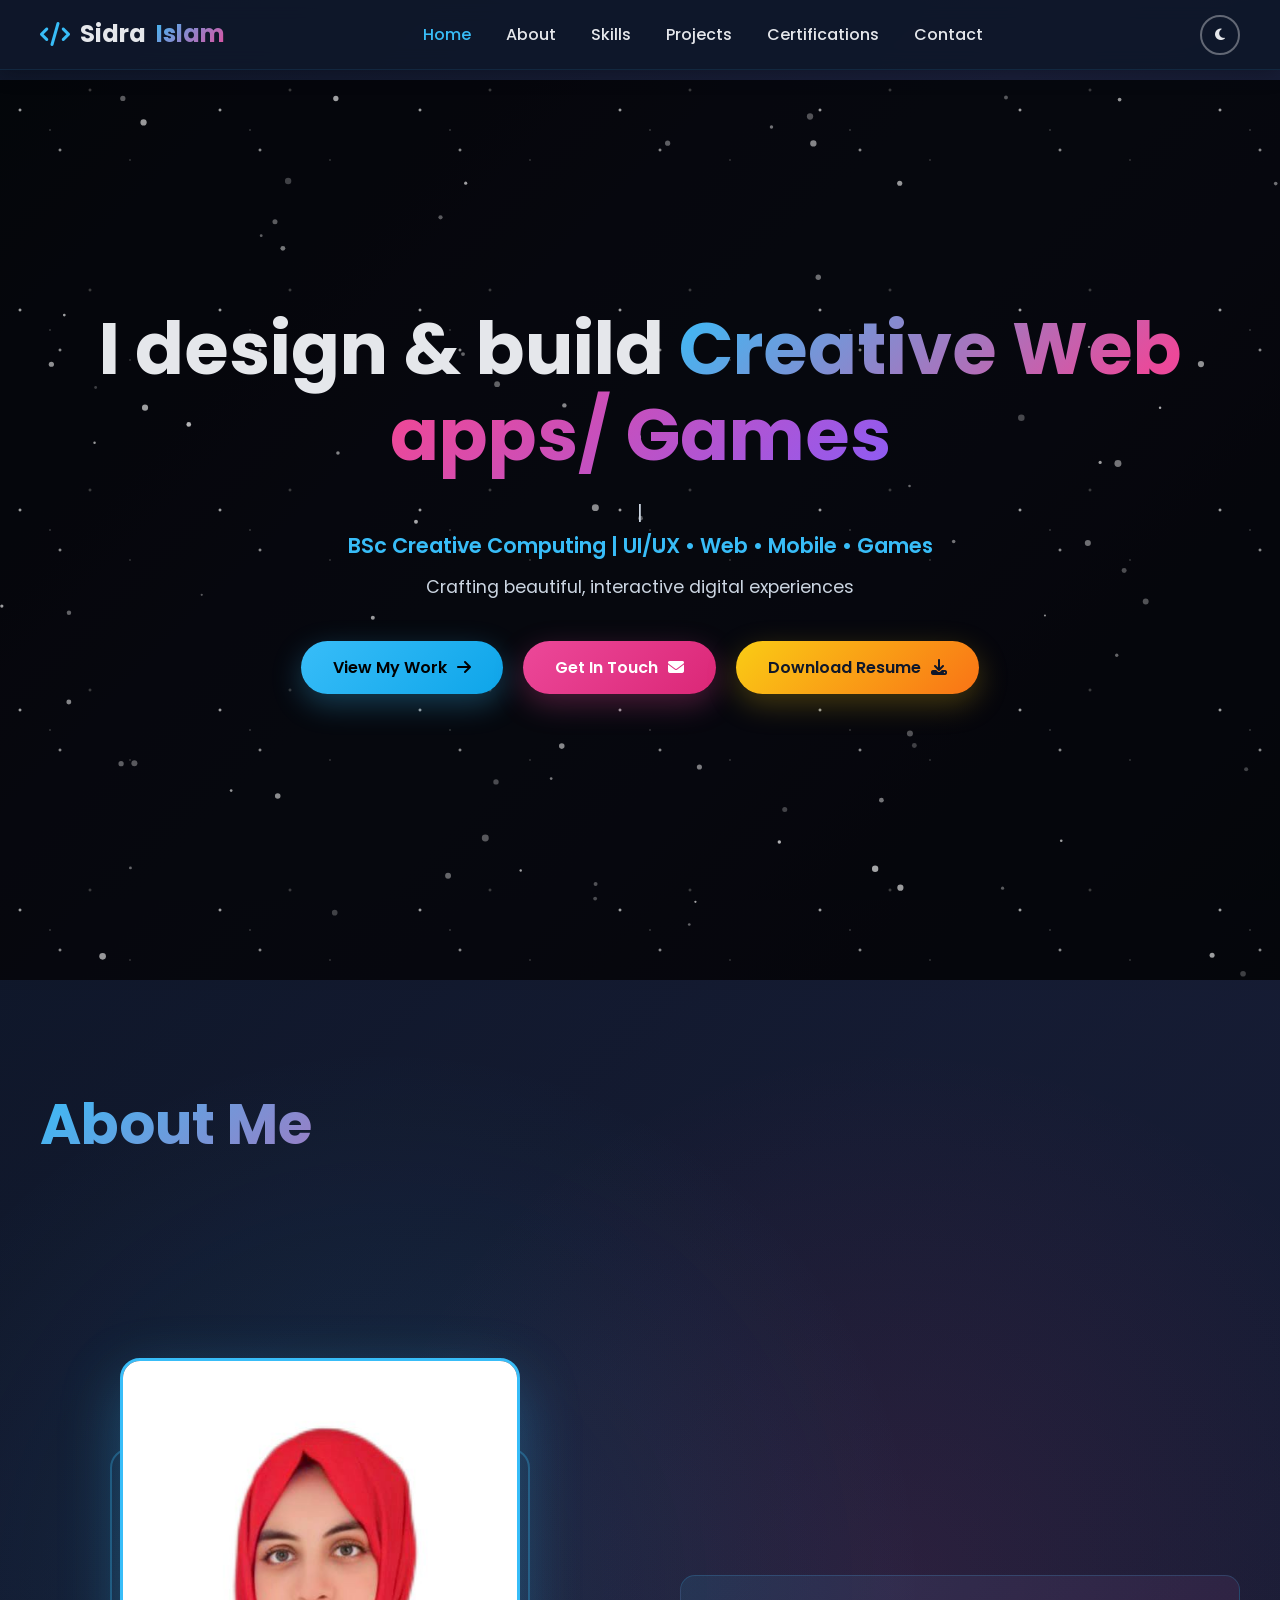
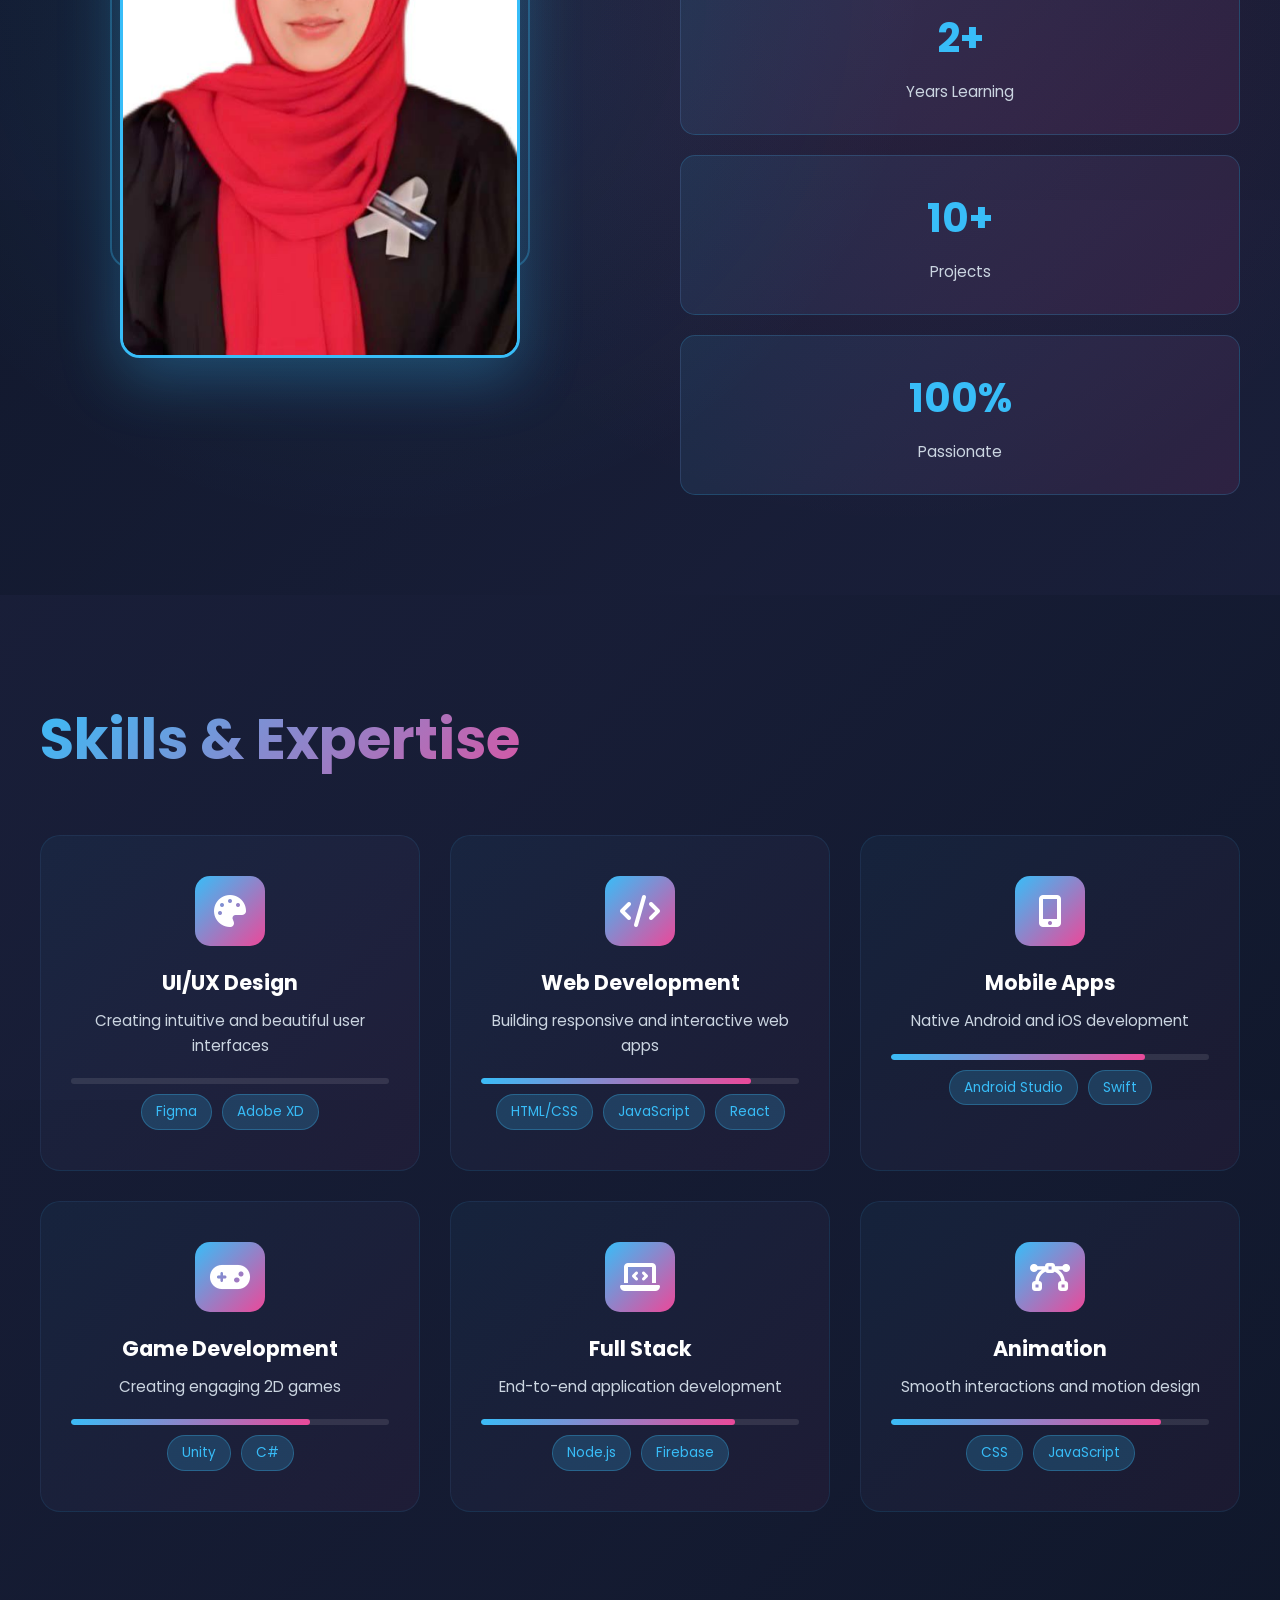
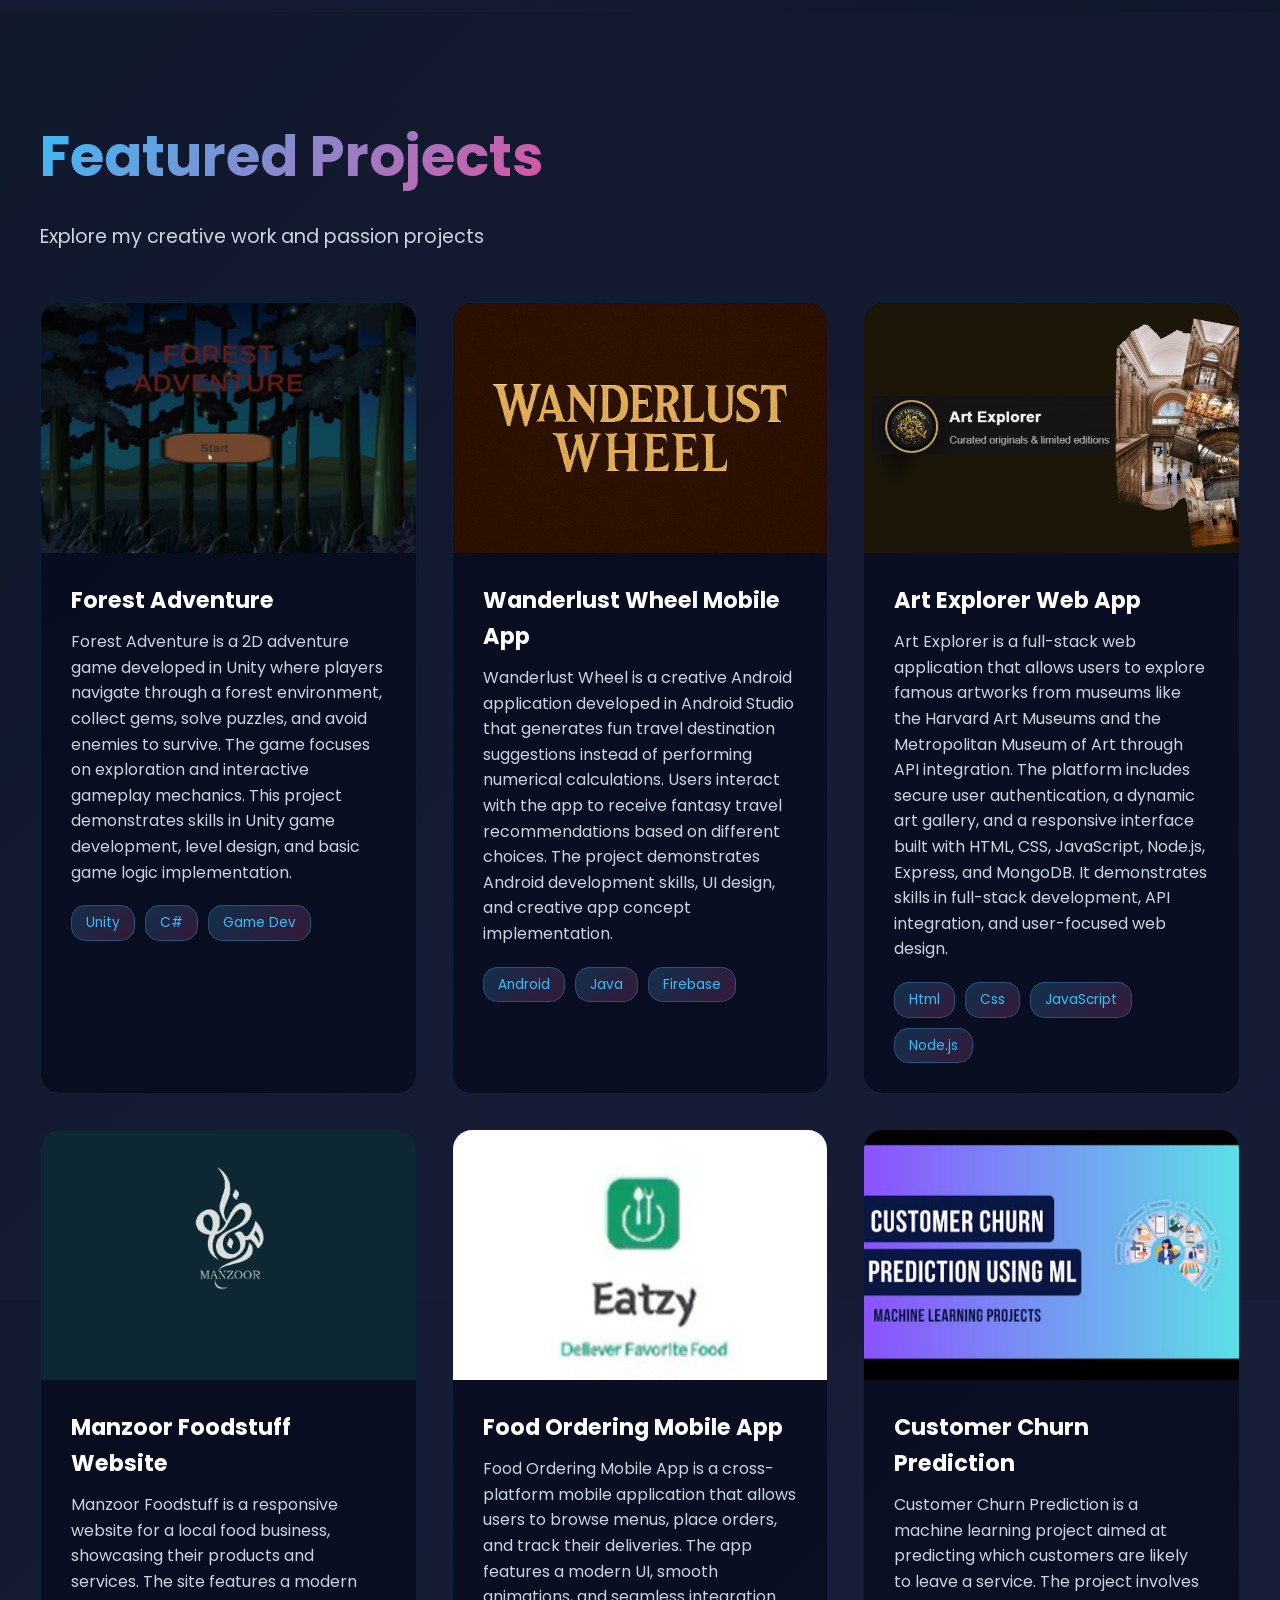
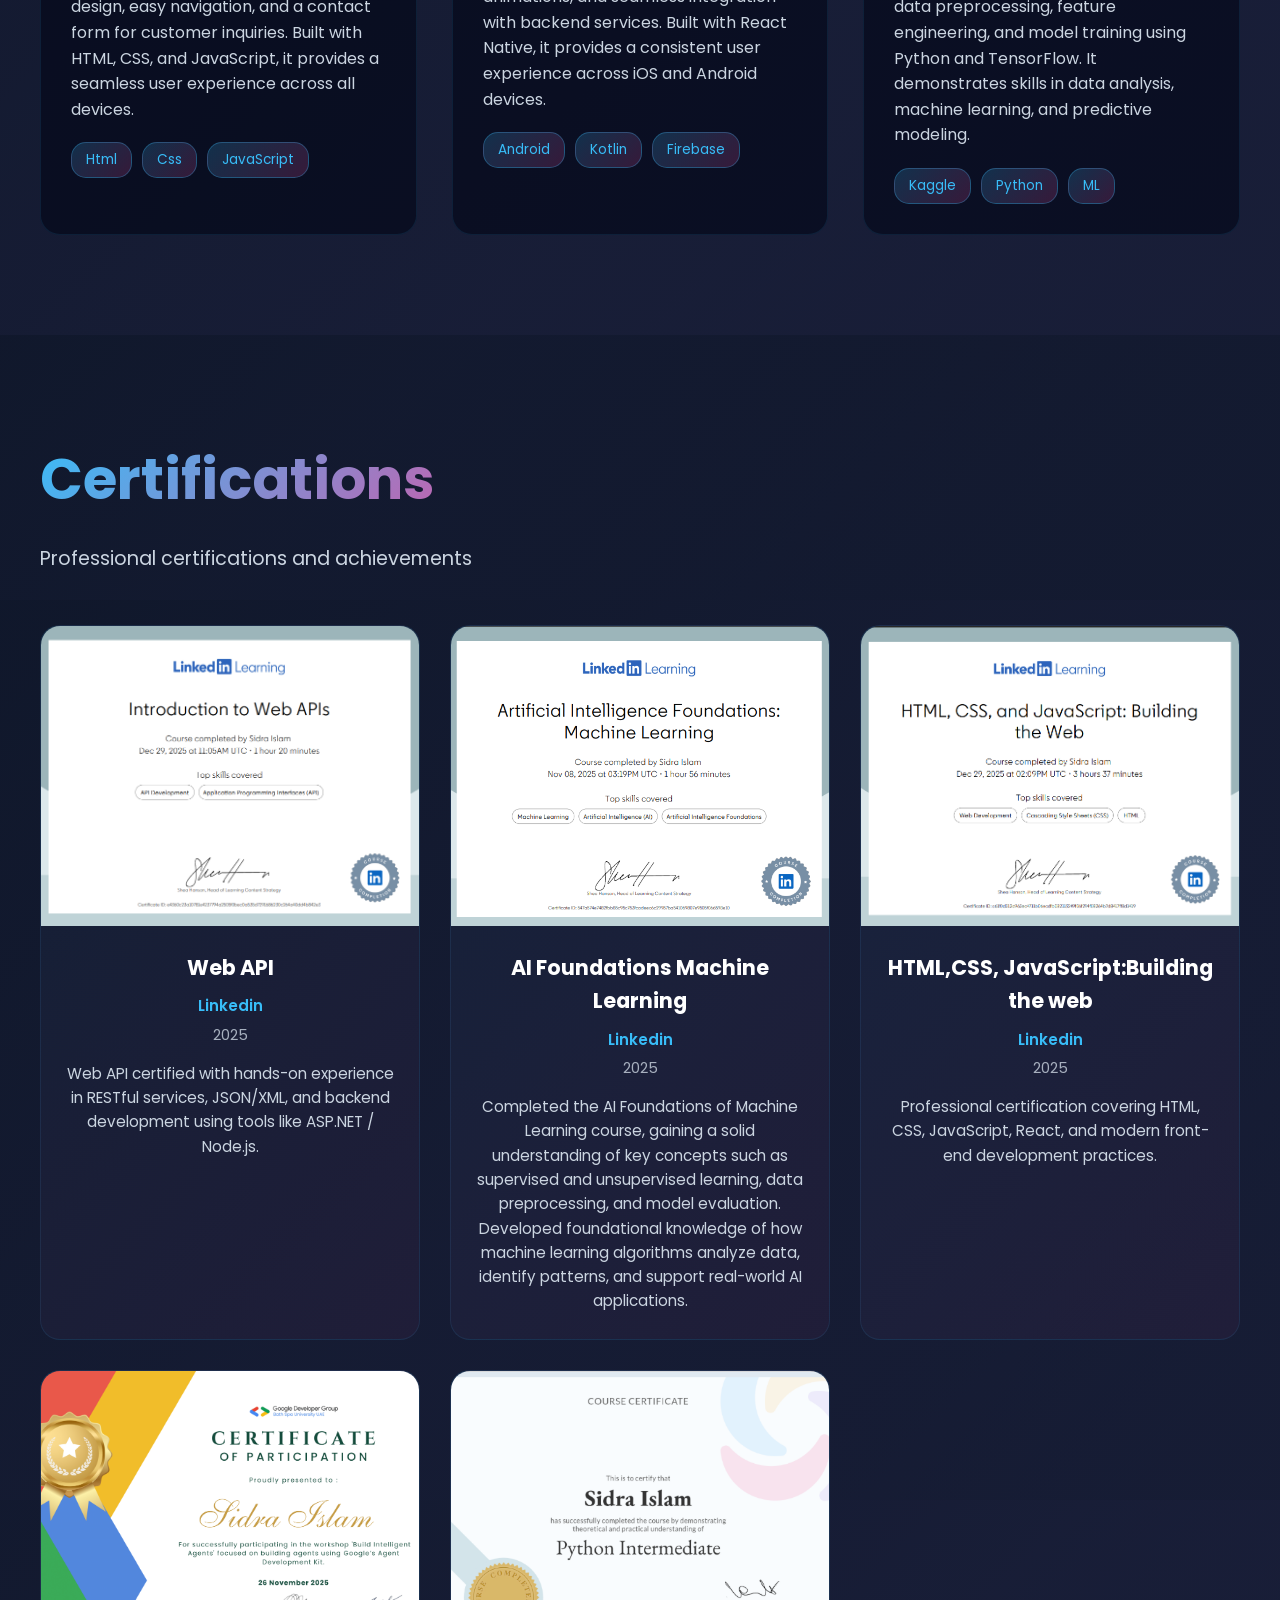
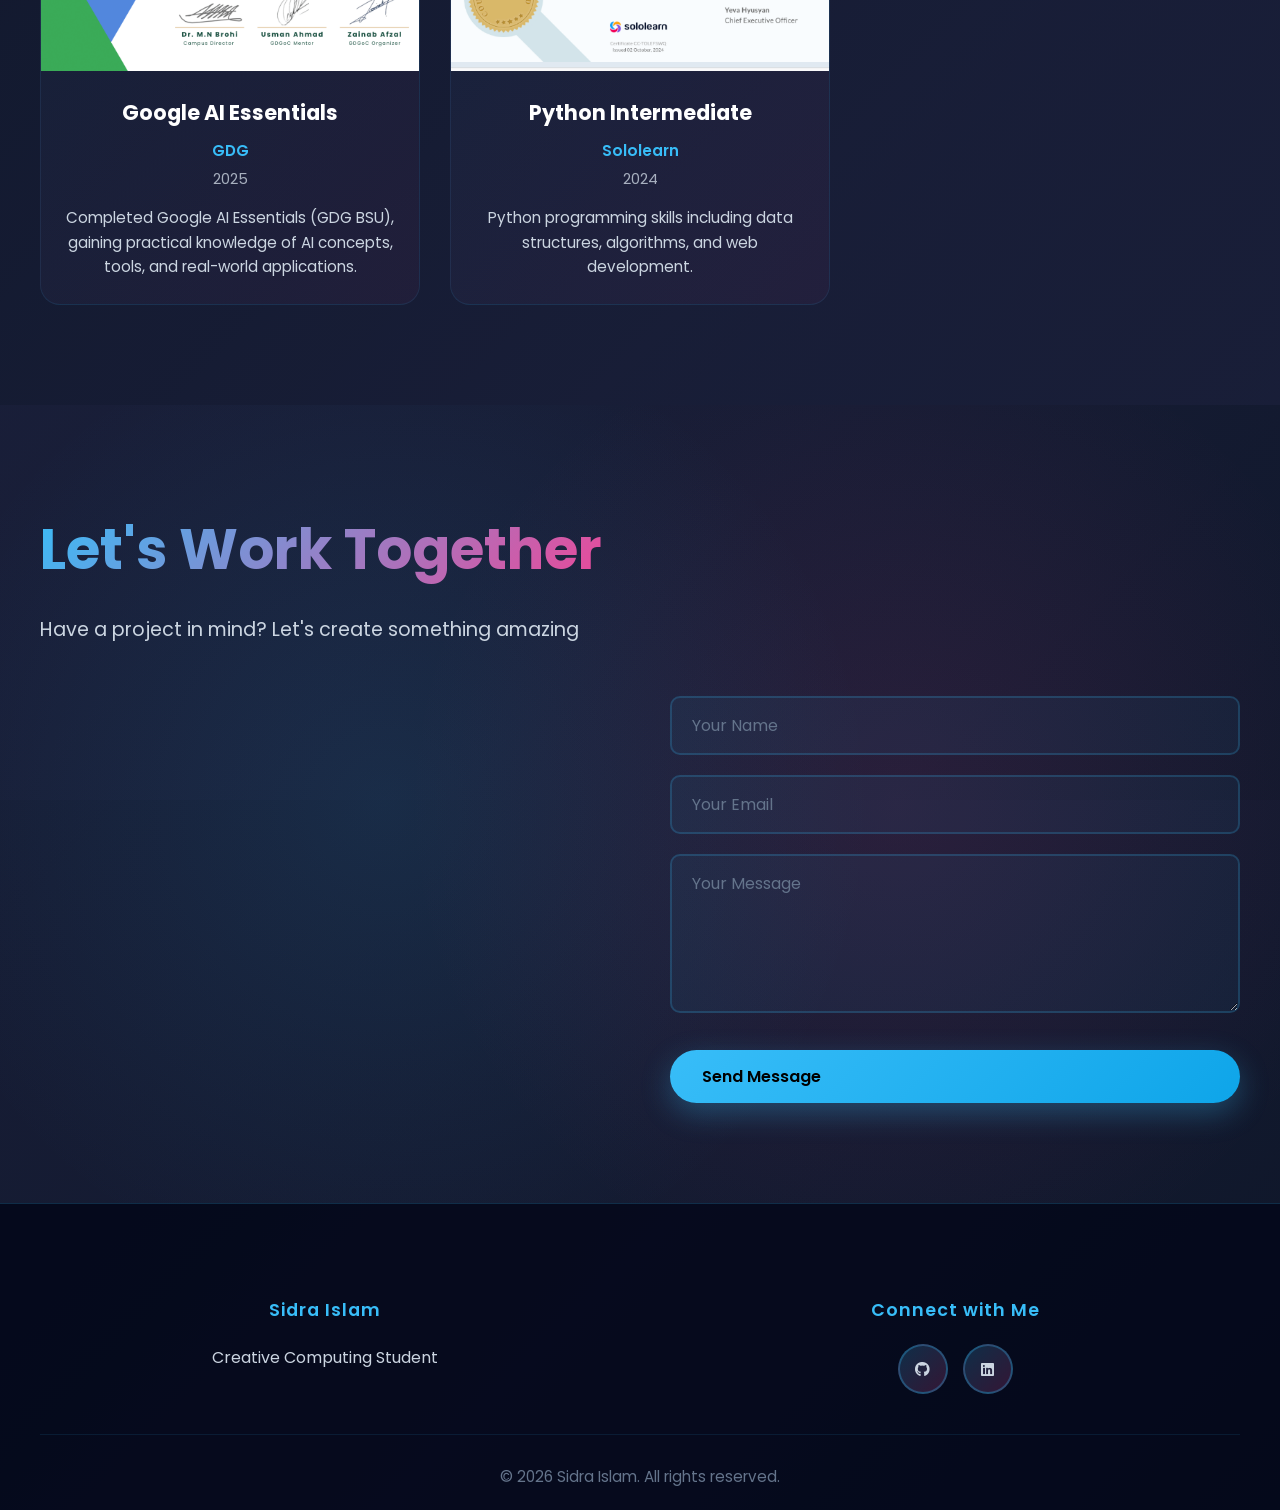
<file: index.html>
<!DOCTYPE html>
<html lang="en">
<head>
  <meta charset="UTF-8" />
  <title>Sidra Islam | Creative Developer Portfolio</title>
  <meta name="viewport" content="width=device-width, initial-scale=1.0" />

  <!-- Fonts -->
  <link href="https://fonts.googleapis.com/css2?family=Poppins:wght@300;400;600;700&family=Space+Mono:wght@400;700&display=swap" rel="stylesheet">

  <!-- Font Awesome -->
  <link rel="stylesheet" href="https://cdnjs.cloudflare.com/ajax/libs/font-awesome/6.5.0/css/all.min.css">

  <link rel="stylesheet" href="style.css">
</head>
<body>
  <button class="scroll-to-top" aria-label="Scroll to top">▲</button>

<!-- NAVBAR -->
<nav class="navbar">
  <div class="logo">
    <i class="fas fa-code"></i>
    Sidra <span>Islam</span>
  </div>
  <ul class="nav-links">
    <li><a href="#home" class="nav-link">Home</a></li>
    <li><a href="#about" class="nav-link">About</a></li>
    <li><a href="#skills" class="nav-link">Skills</a></li>
    <li><a href="#projects" class="nav-link">Projects</a></li>
    <li><a href="#certifications" class="nav-link">Certifications</a></li>
    <li><a href="#contact" class="nav-link">Contact</a></li>
  </ul>
  <button class="theme-toggle" aria-label="Toggle theme">
    <i class="fas fa-sun"></i>
  </button>
  <div class="hamburger">
    <span></span>
    <span></span>
    <span></span>
  </div>
</nav>

<main>

<!-- HERO -->
<section id="home" class="hero">
  <div class="stars"></div>
  <canvas id="particle-canvas" aria-hidden="true"></canvas>

  

  <div class="hero-content">
    <h1 class="hero-title">
      I design & build <span class="gradient-text">Creative Web apps/ Games</span>
    </h1>
    <p class="hero-typed"><span id="typed-text"></span><span class="typed-cursor">|</span></p>
    <p class="hero-subtitle">BSc Creative Computing | UI/UX • Web • Mobile • Games</p>
    <p class="hero-desc">Crafting beautiful, interactive digital experiences</p>

    <div class="hero-buttons">
      <a href="#projects" class="btn btn-primary">
        <span>View My Work</span>
        <i class="fas fa-arrow-right"></i>
      </a>
      <a href="#contact" class="btn btn-secondary">
        <span>Get In Touch</span>
        <i class="fas fa-envelope"></i>
      </a>
      <a href="https://drive.google.com/file/d/1rOaBUZmHDT963rgeJe1VX5KJ2DCgwZoW/view?usp=sharing" class="btn btn-download" download>
        <span>Download Resume</span>
        <i class="fas fa-download"></i>
      </a>
    </div>
  </div>
</section>

<!-- ABOUT -->
<section id="about" class="section about-section">
  <div class="parallax-bg" data-parallax="0.5"></div>
  <div class="section-content">
    <h2 class="section-title">About Me</h2>

    <div class="about-content">
      <div class="about-image">
        <img src="portfolio.jpeg" alt="Sidra Islam">
        <div class="image-border"></div>
      </div>

      <div class="about-text-section">
        <div class="about-text">
          <p>Hi, I’m Sidra — a Creative Computing student at Bath Spa University RAK who enjoys bringing ideas to life through technology.</p>
          <p>For me, coding isn’t just about writing lines of code; it’s about creating experiences. I love designing interactive websites, experimenting with Android apps, and building small games that combine creativity with problem-solving.</p>
          <p>I’m always exploring new tools, learning new skills, and turning curiosity into projects that are both fun and meaningful.</p>
        </div>

        <div class="about-stats">
          <div class="stat-card">
            <div class="stat-number">2+</div>
            <div class="stat-label">Years Learning</div>
          </div>
          <div class="stat-card">
            <div class="stat-number">10+</div>
            <div class="stat-label">Projects</div>
          </div>
          <div class="stat-card">
            <div class="stat-number">100%</div>
            <div class="stat-label">Passionate</div>
          </div>
        </div>
      </div>
    </div>
  </div>
</section>

<!-- SKILLS -->
<section id="skills" class="section skills-section">
  <div class="section-content">
    <h2 class="section-title">Skills & Expertise</h2>

    <div class="skills-grid">
      <div class="skill-card">
        <div class="skill-icon"><i class="fas fa-palette"></i></div>
        <h3>UI/UX Design</h3>
        <p>Creating intuitive and beautiful user interfaces</p>
        <div class="skill-progress" data-skill="90"></div>
        <div class="tech-tags"><span>Figma</span><span>Adobe XD</span></div>
      </div>

      <div class="skill-card">
        <div class="skill-icon"><i class="fas fa-code"></i></div>
        <h3>Web Development</h3>
        <p>Building responsive and interactive web apps</p>
        <div class="skill-progress" data-skill="85"></div>
        <div class="tech-tags"><span>HTML/CSS</span><span>JavaScript</span><span>React</span></div>
      </div>

      <div class="skill-card">
        <div class="skill-icon"><i class="fas fa-mobile-alt"></i></div>
        <h3>Mobile Apps</h3>
        <p>Native Android and iOS development</p>
        <div class="skill-progress" data-skill="80"></div>
        <div class="tech-tags"><span>Android Studio</span><span>Swift</span></div>
      </div>

      <div class="skill-card">
        <div class="skill-icon"><i class="fas fa-gamepad"></i></div>
        <h3>Game Development</h3>
        <p>Creating engaging 2D games</p>
        <div class="skill-progress" data-skill="75"></div>
        <div class="tech-tags"><span>Unity</span><span>C#</span></div>
      </div>

      <div class="skill-card">
        <div class="skill-icon"><i class="fas fa-laptop-code"></i></div>
        <h3>Full Stack</h3>
        <p>End-to-end application development</p>
        <div class="skill-progress" data-skill="80"></div>
        <div class="tech-tags"><span>Node.js</span><span>Firebase</span></div>
      </div>

      <div class="skill-card">
        <div class="skill-icon"><i class="fas fa-bezier-curve"></i></div>
        <h3>Animation</h3>
        <p>Smooth interactions and motion design</p>
        <div class="skill-progress" data-skill="85"></div>
        <div class="tech-tags"><span>CSS</span><span>JavaScript</span></div>
      </div>
    </div>
  </div>
</section>

<!-- PROJECTS -->
<section id="projects" class="section projects-section">
  <div class="section-content">
    <h2 class="section-title">Featured Projects</h2>
    <p class="section-subtitle">Explore my creative work and passion projects</p>

    <div class="projects-grid">

      <!-- Forest Adventure -->
      <div class="project-card">
        <div class="project-image">
          <img src="ForestAdventure.png" alt="Forest Adventure">
          <div class="project-overlay">
            <a href="https://sidraislam.itch.io/forest-adventure" class="project-link">View Project <i class="fas fa-external-link-alt"></i></a>
          </div>
        </div>
        <div class="project-info">
          <h3>Forest Adventure</h3>
          <p>Forest Adventure is a 2D adventure game developed in Unity where players navigate through a forest environment, collect gems, solve puzzles, and avoid enemies to survive. The game focuses on exploration and interactive gameplay mechanics. This project demonstrates skills in Unity game development, level design, and basic game logic implementation.</p>
          <div class="project-tags">
            <span class="tag">Unity</span>
            <span class="tag">C#</span>
            <span class="tag">Game Dev</span>
          </div>
        </div>
      </div>

      <!-- Wanderlust Wheel App -->
      <div class="project-card">
        <div class="project-image">
          <img src="wander.png" alt="Wanderlust Wheel App">
          <div class="project-overlay">
            <a href="https://www.youtube.com/watch?v=rmPqyyoW2Y8" class="project-link">View Project <i class="fas fa-external-link-alt"></i></a>
          </div>
        </div>
        <div class="project-info">
          <h3>Wanderlust Wheel Mobile App</h3>
          <p>Wanderlust Wheel is a creative Android application developed in Android Studio that generates fun travel destination suggestions instead of performing numerical calculations. Users interact with the app to receive fantasy travel recommendations based on different choices. The project demonstrates Android development skills, UI design, and creative app concept implementation.</p>
          <div class="project-tags">
            <span class="tag">Android</span>
            <span class="tag">Java</span>
            <span class="tag">Firebase</span>
          </div>
        </div>
      </div>

       <!-- Art Explorer Web App -->
      <div class="project-card">
        <div class="project-image">
          <img src="art.png" alt="Art Explorer Web App">
          <div class="project-overlay">
            <a href="https://myartwebsite.vercel.app/" class="project-link">View Project <i class="fas fa-external-link-alt"></i></a>
          </div>
        </div>
        <div class="project-info">
          <h3>Art Explorer Web App</h3>
          <p>Art Explorer is a full-stack web application that allows users to explore famous artworks from museums like the Harvard Art Museums and the Metropolitan Museum of Art through API integration. The platform includes secure user authentication, a dynamic art gallery, and a responsive interface built with HTML, CSS, JavaScript, Node.js, Express, and MongoDB. It demonstrates skills in full-stack development, API integration, and user-focused web design.</p>
          <div class="project-tags">
            <span class="tag">Html</span>
            <span class="tag">Css</span>
            <span class="tag">JavaScript</span>
            <span class="tag">Node.js</span>
          </div>
        </div>
      </div>

       <!-- Manzoor Foodstuff -->
      <div class="project-card">
        <div class="project-image">
          <img src="manzoor.png" alt="Manzoor Foodstuff Website">
          <div class="project-overlay">
            <a href="https://manzoor.netlify.app/" class="project-link">View Project <i class="fas fa-external-link-alt"></i></a>
          </div>
        </div>
        <div class="project-info">
          <h3>Manzoor Foodstuff Website</h3>
          <p>Manzoor Foodstuff is a responsive website for a local food business, showcasing their products and services. The site features a modern design, easy navigation, and a contact form for customer inquiries. Built with HTML, CSS, and JavaScript, it provides a seamless user experience across all devices.</p>
          <div class="project-tags">
            <span class="tag">Html</span>
            <span class="tag">Css</span>
            <span class="tag">JavaScript</span>
          </div>
        </div>
      </div>

       <!-- Food Ordering Mobile App -->
      <div class="project-card">
        <div class="project-image">
          <img src="eatzy.png" alt="Food Ordering Mobile App">
          <div class="project-overlay">
            <a href="https://www.youtube.com/watch?v=PSB_Wx4ewww" class="project-link">View Project <i class="fas fa-external-link-alt"></i></a>
          </div>
        </div>
        <div class="project-info">
          <h3>Food Ordering Mobile App</h3>
          <p>Food Ordering Mobile App is a cross-platform mobile application that allows users to browse menus, place orders, and track their deliveries. The app features a modern UI, smooth animations, and seamless integration with backend services. Built with React Native, it provides a consistent user experience across iOS and Android devices.</p>
          <div class="project-tags">
            <span class="tag">Android</span>
            <span class="tag">Kotlin</span>
            <span class="tag">Firebase</span>
          </div>
        </div>
      </div>

       <!-- Machine Learning  -->
      <div class="project-card">
        <div class="project-image">
          <img src="customerchurn.png" alt="Machine Learning Project">
          <div class="project-overlay">
            <a href="https://www.kaggle.com/code/sidraislam/customer-churn-prediction-ml-model" class="project-link">View Project <i class="fas fa-external-link-alt"></i></a>
          </div>
        </div>
        <div class="project-info">
          <h3>Customer Churn Prediction</h3>
          <p>Customer Churn Prediction is a machine learning project aimed at predicting which customers are likely to leave a service. The project involves data preprocessing, feature engineering, and model training using Python and TensorFlow. It demonstrates skills in data analysis, machine learning, and predictive modeling.</p>
          <div class="project-tags">
            <span class="tag">Kaggle</span>
            <span class="tag">Python</span>
            <span class="tag">ML</span>
          </div>
        </div>
      </div>

    </div>
  </div>
</section>

<!-- CERTIFICATIONS -->
<section id="certifications" class="section certifications-section">
  <div class="section-content">
    <h2 class="section-title">Certifications</h2>
    <p class="section-subtitle">Professional certifications and achievements</p>

    <div class="certifications-grid">
      <!-- Certification 1 -->
      <div class="certification-card">
        <div class="certification-image">
          <img src="api.png" alt="Web API Certificate">
          <div class="certification-overlay">
            <a href="https://www.linkedin.com/learning/certificates/e4360c23a10781e4237794a2505f0bec0a535d7291686230c264a40dd4b842e3?trk=share_certificate" class="certification-link" target="_blank">View Certificate <i class="fas fa-external-link-alt"></i></a>
          </div>
        </div>
        <div class="certification-info">
          <h3>Web API</h3>
          <p class="certification-issuer">Linkedin</p>
          <p class="certification-date">2025</p>
          <p class="certification-description">Web API certified with hands-on experience in RESTful services, JSON/XML, and backend development using tools like ASP.NET / Node.js.</p>
        </div>
      </div>

      <!-- Certification 2 -->
      <div class="certification-card">
        <div class="certification-image">
          <img src="ai.png" alt="AI Foundations Machine Learning Certificate">
          <div class="certification-overlay">
            <a href="https://www.linkedin.com/learning/certificates/547a574e7482fbb85c95c753fcadeec6c29957ba541069807e9505f066598e10?trk=share_certificate" class="certification-link" target="_blank">View Certificate <i class="fas fa-external-link-alt"></i></a>
          </div>
        </div>
        <div class="certification-info">
          <h3>AI Foundations Machine Learning</h3>
          <p class="certification-issuer">Linkedin</p>
          <p class="certification-date">2025</p>
          <p class="certification-description">Completed the AI Foundations of Machine Learning course, gaining a solid understanding of key concepts such as supervised and unsupervised learning, data preprocessing, and model evaluation. Developed foundational knowledge of how machine learning algorithms analyze data, identify patterns, and support real-world AI applications.</p>
        </div>
      </div>

      <!-- Certification 3 -->
      <div class="certification-card">
        <div class="certification-image">
          <img src="html.png" alt="HTML,CSS, JavaScript:Building the web">
          <div class="certification-overlay">
            <a href="https://www.linkedin.com/learning/certificates/c61f0d212a962ec4711b06ecdfb082113249f06f294f08264b7d8417ff8d1419?trk=share_certificate" class="certification-link" target="_blank">View Certificate <i class="fas fa-external-link-alt"></i></a>
          </div>
        </div>
        <div class="certification-info">
          <h3>HTML,CSS, JavaScript:Building the web</h3>
          <p class="certification-issuer">Linkedin</p>
          <p class="certification-date">2025</p>
          <p class="certification-description">Professional certification covering HTML, CSS, JavaScript, React, and modern front-end development practices.</p>
        </div>
      </div>

      <!-- Certification 4 -->
      <div class="certification-card">
        <div class="certification-image">
          <img src="certificates-67.png" alt="Google AI Essentials Certificate">
          <div class="certification-overlay">
            <a href="https://drive.google.com/file/d/1MQBkeGRS21XS59XuluCnIbfTPq7adLqS/view?usp=sharing" class="certification-link" target="_blank">View Certificate <i class="fas fa-external-link-alt"></i></a>
          </div>
        </div>
        <div class="certification-info">
          <h3>Google AI Essentials</h3>
          <p class="certification-issuer">GDG</p>
          <p class="certification-date">2025</p>
          <p class="certification-description">Completed Google AI Essentials (GDG BSU), gaining practical knowledge of AI concepts, tools, and real-world applications.</p>
        </div>
      </div>

         <!-- Certification 5 -->
      <div class="certification-card">
        <div class="certification-image">
          <img src="python.png" alt="Python">
          <div class="certification-overlay">
            <a href="https://www.sololearn.com/certificates/CC-TOLEFSWQ" class="certification-link" target="_blank">View Certificate <i class="fas fa-external-link-alt"></i></a>
          </div>
        </div>
        <div class="certification-info">
          <h3>Python Intermediate</h3>
          <p class="certification-issuer">Sololearn</p>
          <p class="certification-date">2024</p>
          <p class="certification-description">Python programming skills including data structures, algorithms, and web development.</p>
        </div>
      </div>
    </div>
  </div>
</section>

<!-- CONTACT -->
<section id="contact" class="section contact-section">
  <div class="parallax-bg contact-bg" data-parallax="0.3"></div>

  <div class="section-content">
    <h2 class="section-title">Let's Work Together</h2>
    <p class="section-subtitle">Have a project in mind? Let's create something amazing</p>

    <div class="contact-container">
      <div class="contact-info">

        <div class="info-card">
          <i class="fas fa-envelope"></i>
          <h3>Email</h3>
          <p><a href="mailto:sidraislam234@gmail.com">sidraislam234@gmail.com</a></p>
        </div>

        <div class="info-card">
          <i class="fas fa-map-marker-alt"></i>
          <h3>Location</h3>
          <p>Sharjah, UAE</p>
        </div>

      </div>

      <form class="contact-form">
        <div class="form-group">
          <input type="text" placeholder="Your Name" required>
        </div>
        <div class="form-group">
          <input type="email" placeholder="Your Email" required>
        </div>
        <div class="form-group">
          <textarea placeholder="Your Message" rows="5" required></textarea>
        </div>
        <button type="submit" class="btn btn-primary">Send Message</button>
      </form>
    </div>
  </div>
</section>

</main>

<footer>
  <div class="footer-content">

    <div class="footer-section">
      <h4>Sidra Islam</h4>
      <p>Creative Computing Student</p>
    </div>

    <div class="footer-section">
      <h4>Connect with Me</h4>
      <div class="socials">
        <a href="https://github.com/sidraislam48" class="social-link" target="_blank">
          <i class="fab fa-github"></i>
        </a>
        <a href="https://www.linkedin.com/in/sidra-islam-90b62b352/" class="social-link" target="_blank">
          <i class="fab fa-linkedin"></i>
        </a>
      </div>
    </div>

  </div>

  <div class="footer-bottom">
    <p>© 2026 Sidra Islam. All rights reserved.</p>
  </div>
</footer>

<script src="app.js"></script>
</body>
</html>
</file>
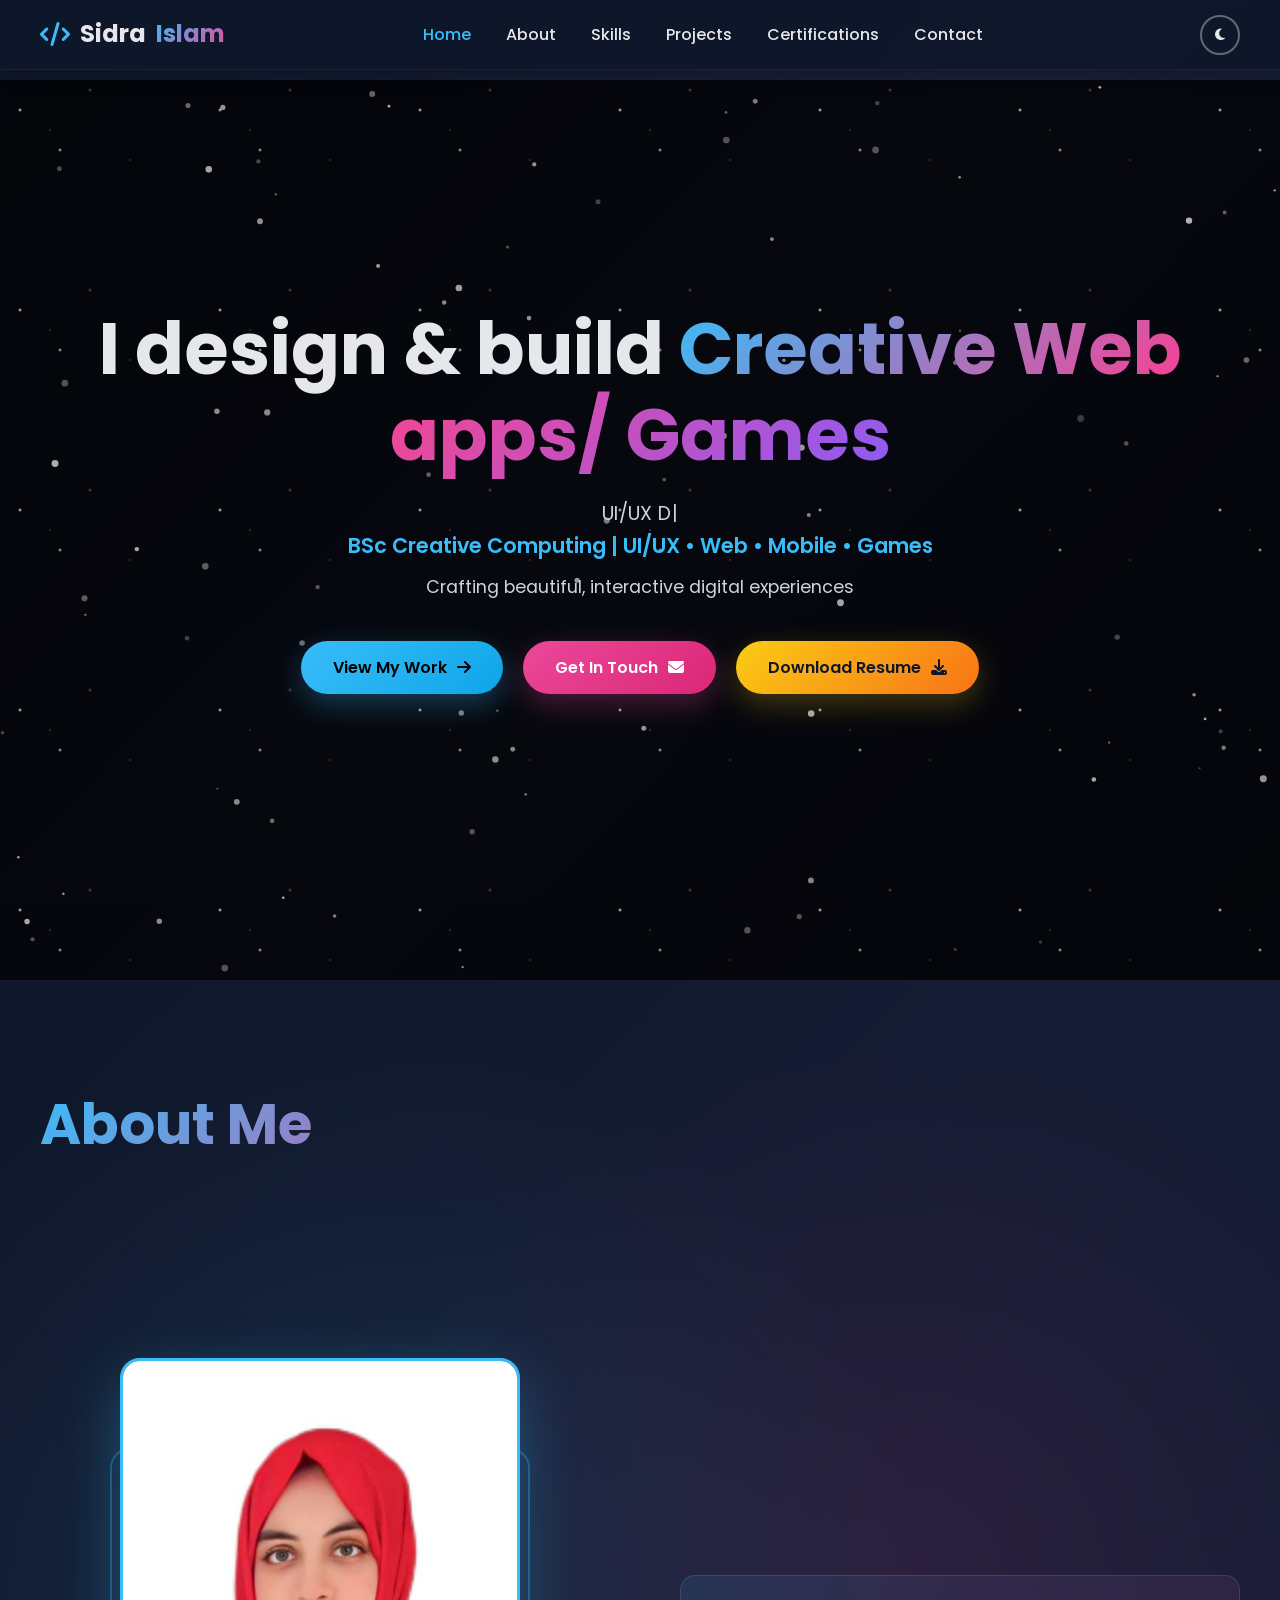
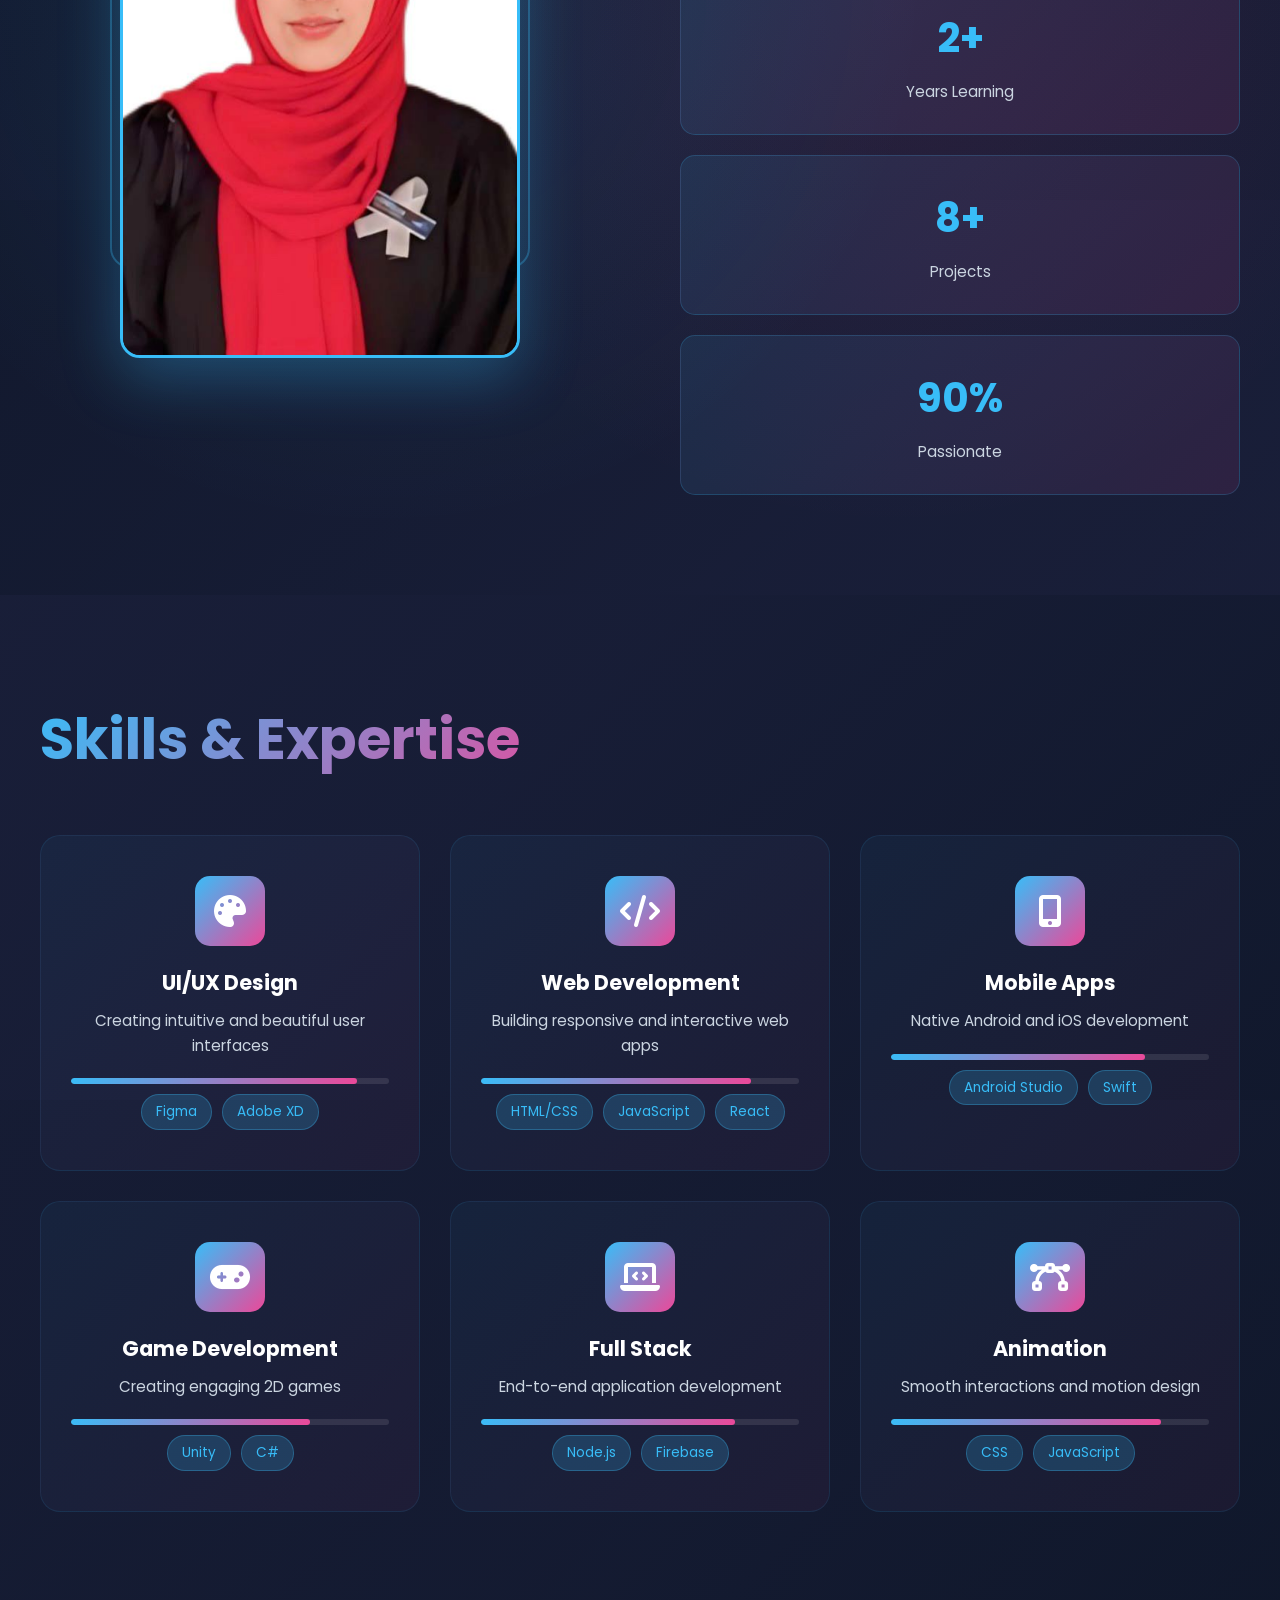
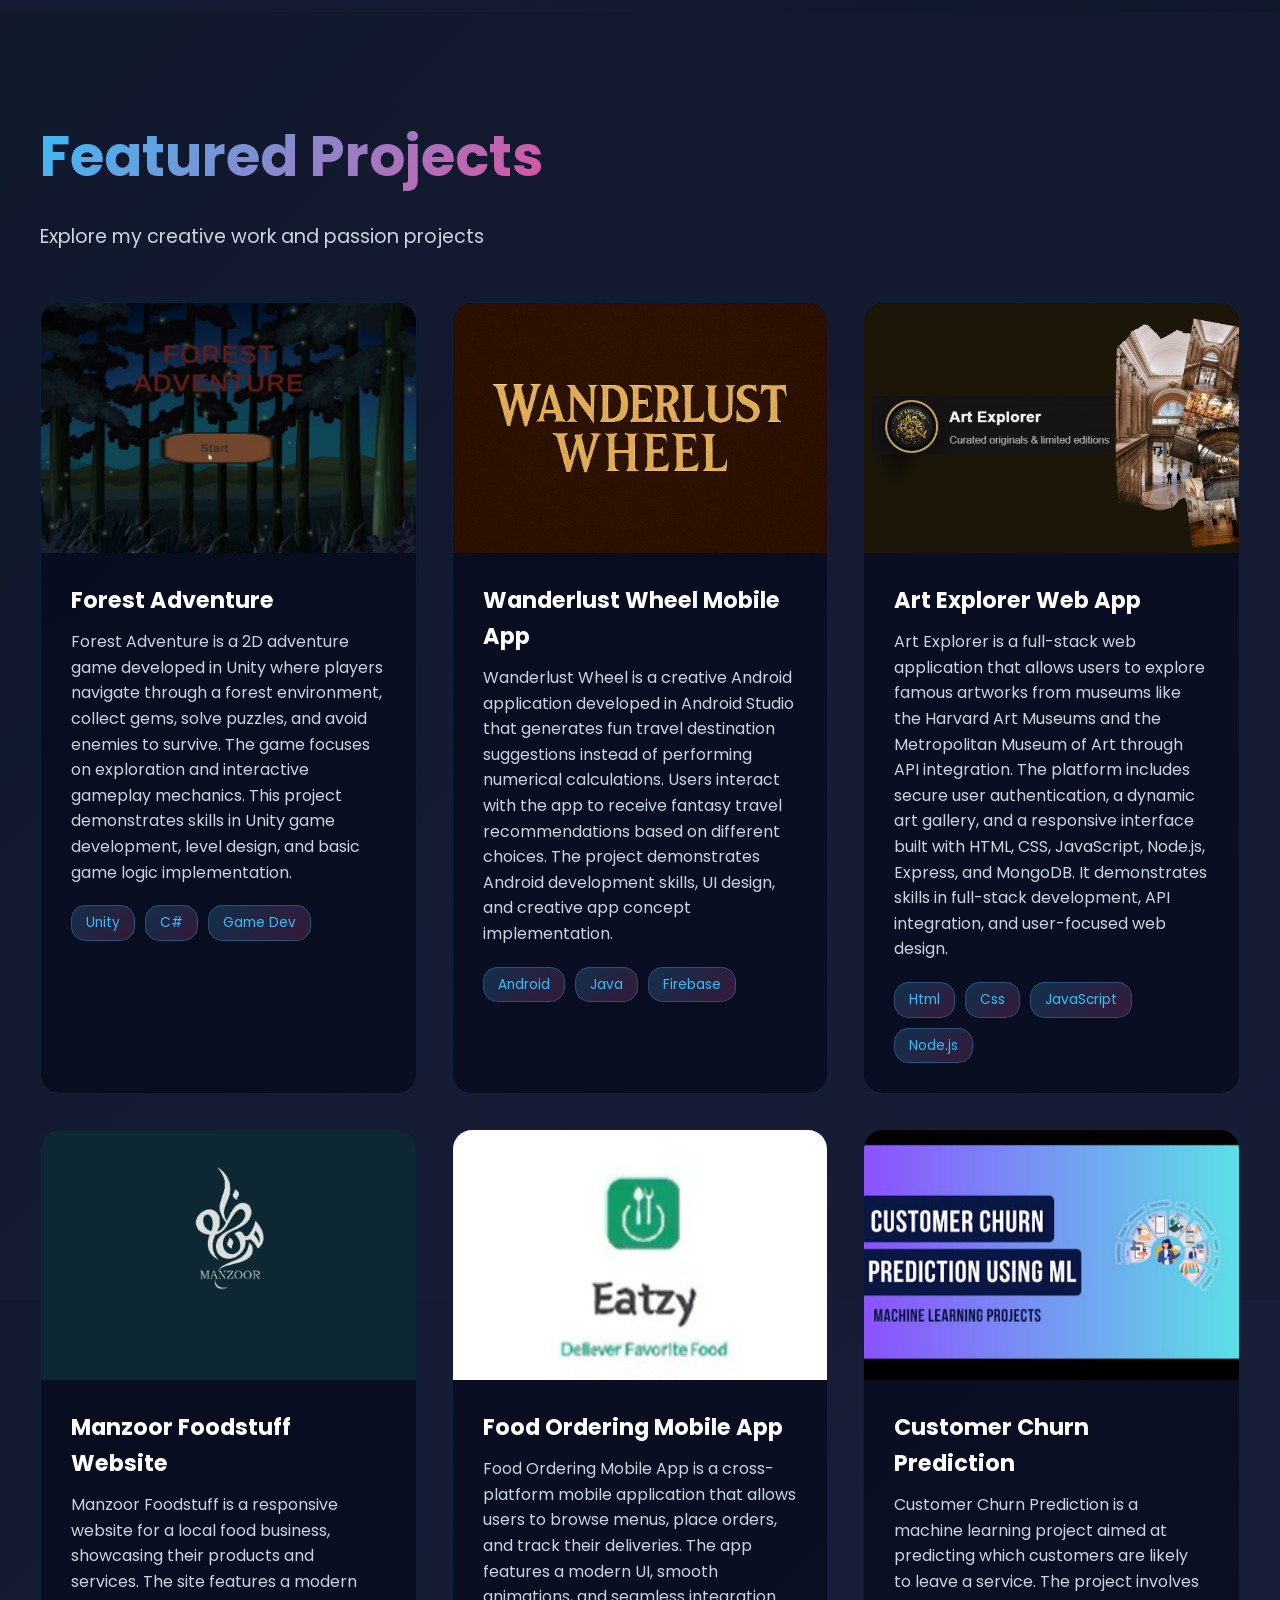
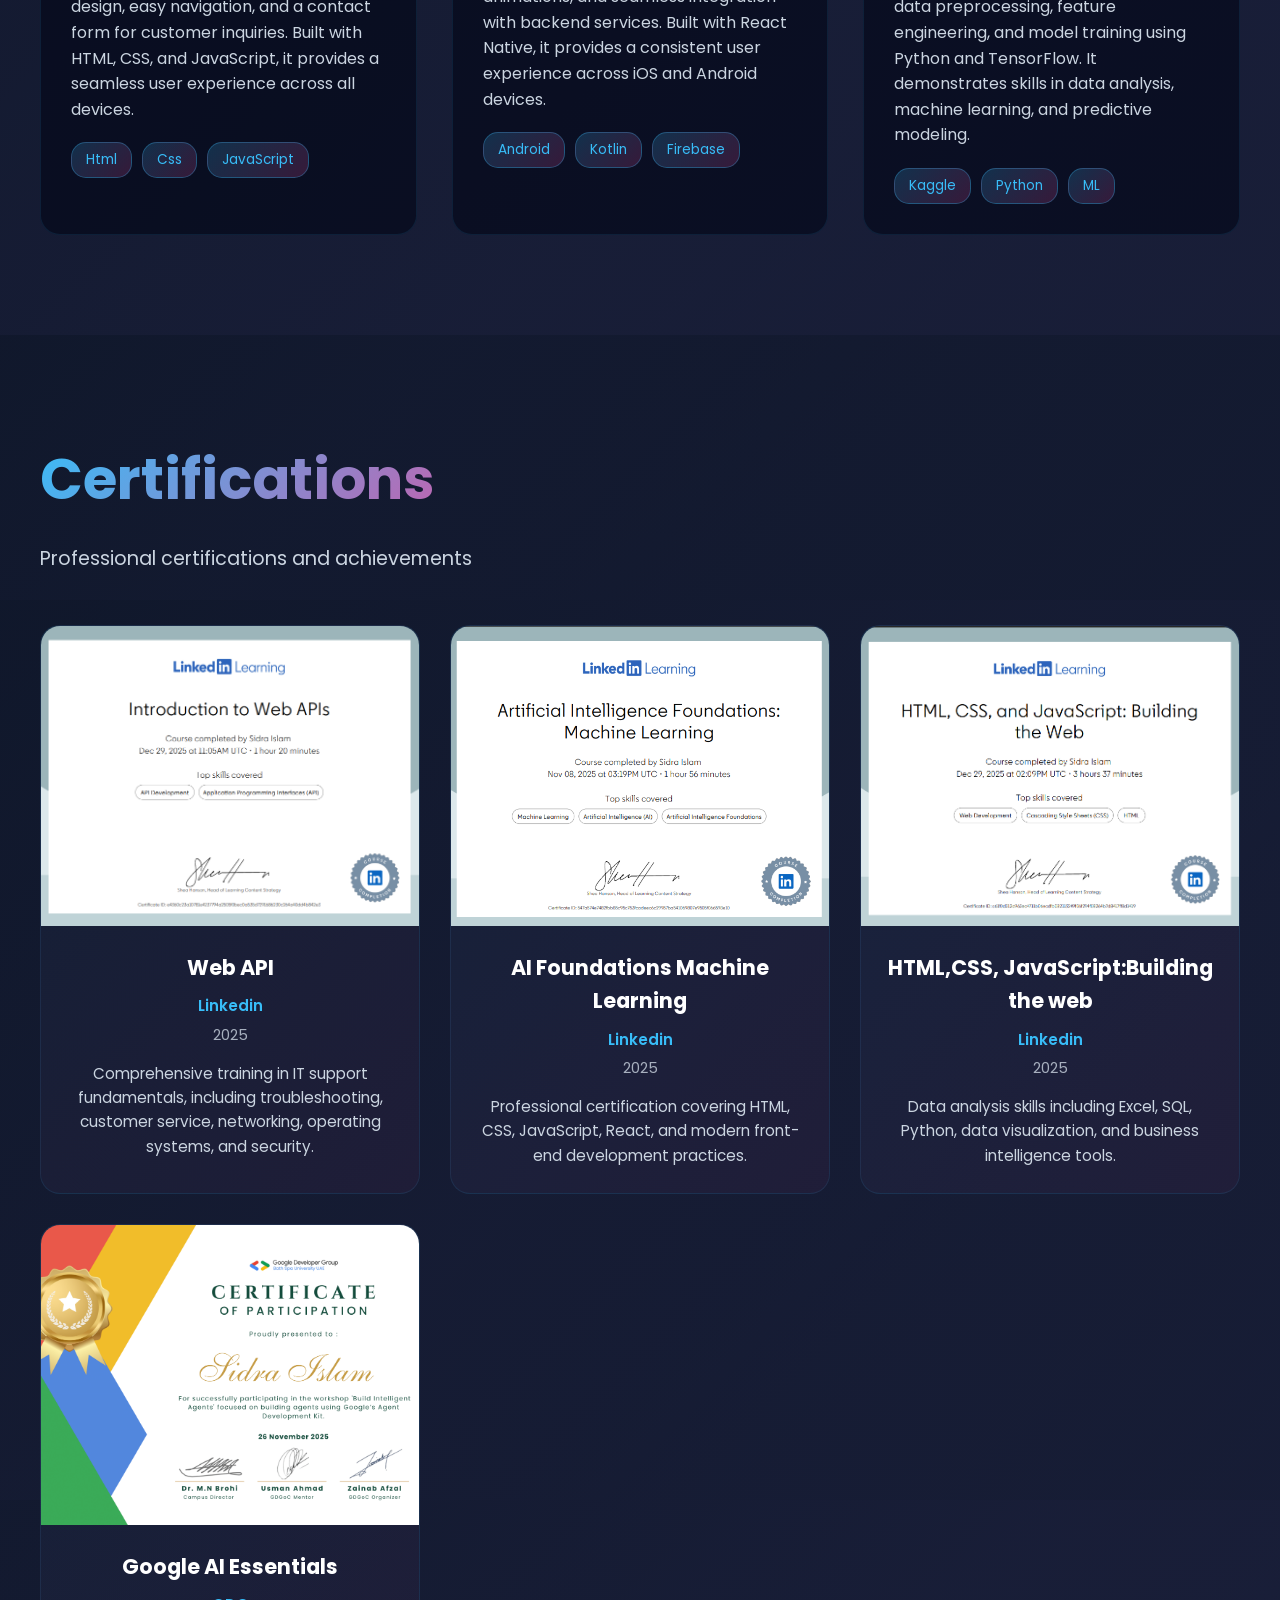
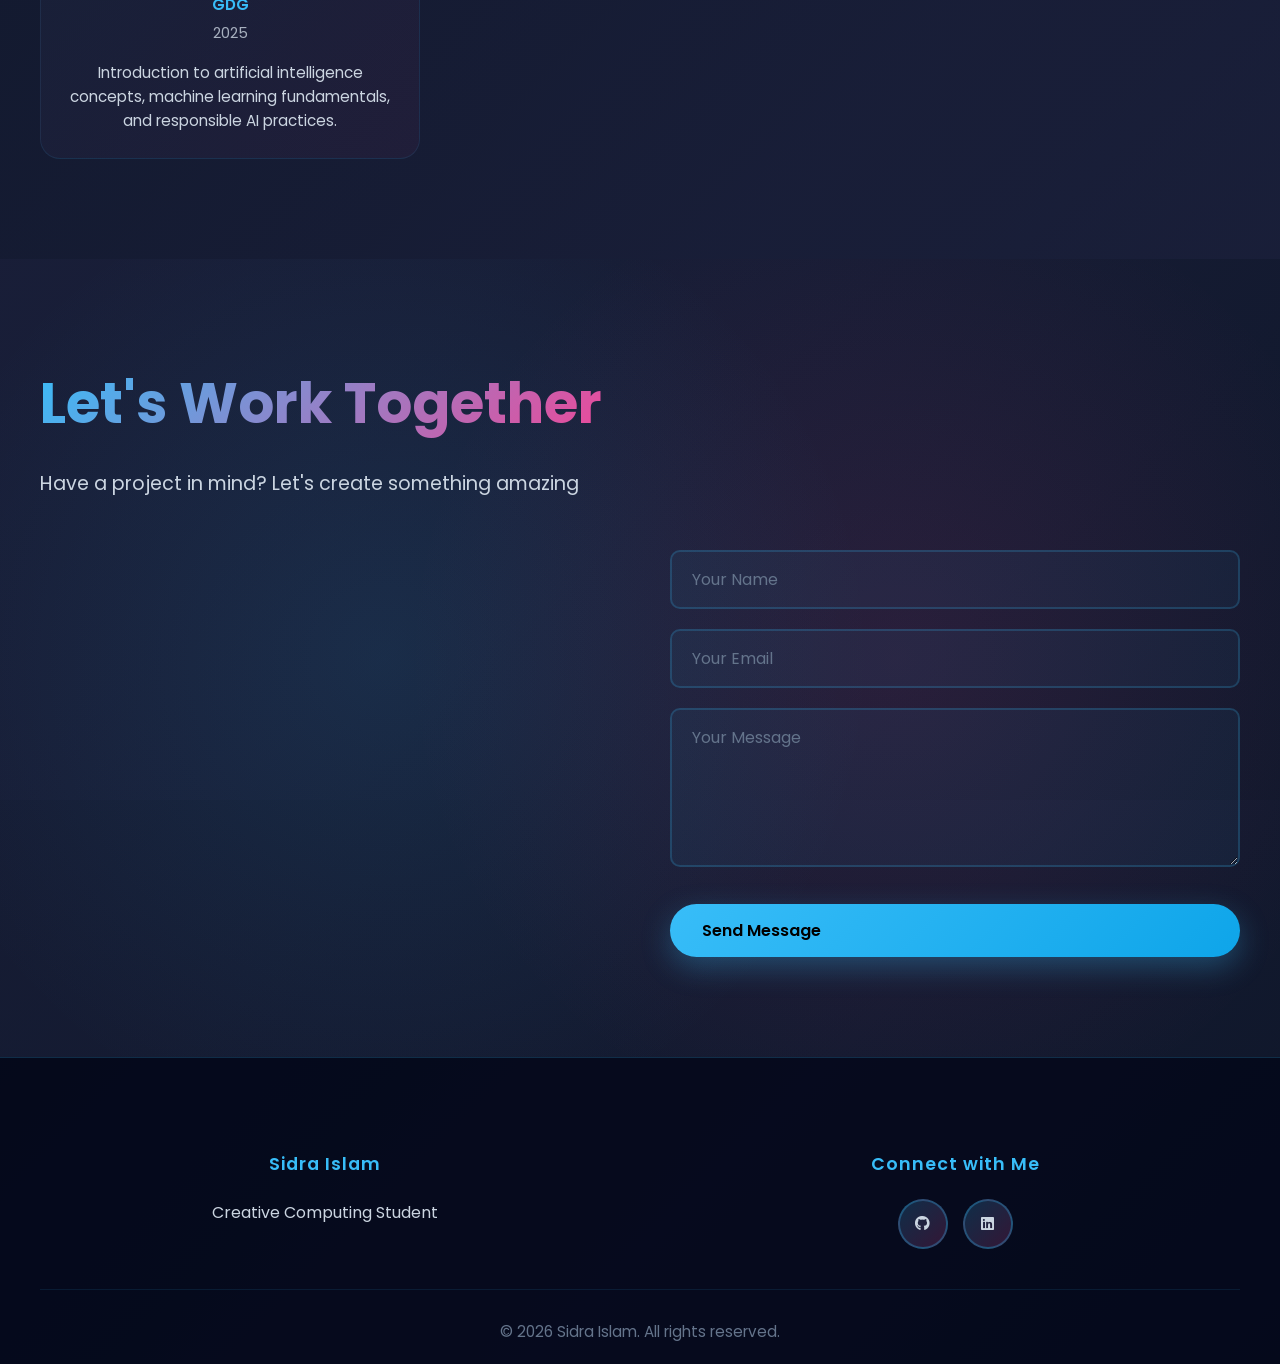
<file: Frontend/index.html>
<!DOCTYPE html>
<html lang="en">
<head>
  <meta charset="UTF-8" />
  <title>Sidra Islam | Creative Developer Portfolio</title>
  <meta name="viewport" content="width=device-width, initial-scale=1.0" />

  <!-- Fonts -->
  <link href="https://fonts.googleapis.com/css2?family=Poppins:wght@300;400;600;700&family=Space+Mono:wght@400;700&display=swap" rel="stylesheet">

  <!-- Font Awesome -->
  <link rel="stylesheet" href="https://cdnjs.cloudflare.com/ajax/libs/font-awesome/6.5.0/css/all.min.css">

  <link rel="stylesheet" href="style.css">
</head>
<body>
  <button class="scroll-to-top" aria-label="Scroll to top">▲</button>

<!-- NAVBAR -->
<nav class="navbar">
  <div class="logo">
    <i class="fas fa-code"></i>
    Sidra <span>Islam</span>
  </div>
  <ul class="nav-links">
    <li><a href="#home" class="nav-link">Home</a></li>
    <li><a href="#about" class="nav-link">About</a></li>
    <li><a href="#skills" class="nav-link">Skills</a></li>
    <li><a href="#projects" class="nav-link">Projects</a></li>
    <li><a href="#certifications" class="nav-link">Certifications</a></li>
    <li><a href="#contact" class="nav-link">Contact</a></li>
  </ul>
  <button class="theme-toggle" aria-label="Toggle theme">
    <i class="fas fa-sun"></i>
  </button>
  <div class="hamburger">
    <span></span>
    <span></span>
    <span></span>
  </div>
</nav>

<main>

<!-- HERO -->
<section id="home" class="hero">
  <div class="stars"></div>
  <canvas id="particle-canvas" aria-hidden="true"></canvas>

  

  <div class="hero-content">
    <h1 class="hero-title">
      I design & build <span class="gradient-text">Creative Web apps/ Games</span>
    </h1>
    <p class="hero-typed"><span id="typed-text"></span><span class="typed-cursor">|</span></p>
    <p class="hero-subtitle">BSc Creative Computing | UI/UX • Web • Mobile • Games</p>
    <p class="hero-desc">Crafting beautiful, interactive digital experiences</p>

    <div class="hero-buttons">
      <a href="#projects" class="btn btn-primary">
        <span>View My Work</span>
        <i class="fas fa-arrow-right"></i>
      </a>
      <a href="#contact" class="btn btn-secondary">
        <span>Get In Touch</span>
        <i class="fas fa-envelope"></i>
      </a>
      <a href="https://drive.google.com/file/d/1aDDiQOWRLDE-MQSu--PuB1mK_Sxdk4MJ/view?usp=sharing" class="btn btn-download" download>
        <span>Download Resume</span>
        <i class="fas fa-download"></i>
      </a>
    </div>
  </div>
</section>

<!-- ABOUT -->
<section id="about" class="section about-section">
  <div class="parallax-bg" data-parallax="0.5"></div>
  <div class="section-content">
    <h2 class="section-title">About Me</h2>

    <div class="about-content">
      <div class="about-image">
        <img src="portfolio.jpeg" alt="Sidra Islam">
        <div class="image-border"></div>
      </div>

      <div class="about-text-section">
        <div class="about-text">
          <p>Hi, I’m Sidra — a Creative Computing student at Bath Spa University RAK who enjoys bringing ideas to life through technology.</p>
          <p>For me, coding isn’t just about writing lines of code; it’s about creating experiences. I love designing interactive websites, experimenting with Android apps, and building small games that combine creativity with problem-solving.</p>
          <p>I’m always exploring new tools, learning new skills, and turning curiosity into projects that are both fun and meaningful.</p>
        </div>

        <div class="about-stats">
          <div class="stat-card">
            <div class="stat-number">2+</div>
            <div class="stat-label">Years Learning</div>
          </div>
          <div class="stat-card">
            <div class="stat-number">8+</div>
            <div class="stat-label">Projects</div>
          </div>
          <div class="stat-card">
            <div class="stat-number">100%</div>
            <div class="stat-label">Passionate</div>
          </div>
        </div>
      </div>
    </div>
  </div>
</section>

<!-- SKILLS -->
<section id="skills" class="section skills-section">
  <div class="section-content">
    <h2 class="section-title">Skills & Expertise</h2>

    <div class="skills-grid">
      <div class="skill-card">
        <div class="skill-icon"><i class="fas fa-palette"></i></div>
        <h3>UI/UX Design</h3>
        <p>Creating intuitive and beautiful user interfaces</p>
        <div class="skill-progress" data-skill="90"></div>
        <div class="tech-tags"><span>Figma</span><span>Adobe XD</span></div>
      </div>

      <div class="skill-card">
        <div class="skill-icon"><i class="fas fa-code"></i></div>
        <h3>Web Development</h3>
        <p>Building responsive and interactive web apps</p>
        <div class="skill-progress" data-skill="85"></div>
        <div class="tech-tags"><span>HTML/CSS</span><span>JavaScript</span><span>React</span></div>
      </div>

      <div class="skill-card">
        <div class="skill-icon"><i class="fas fa-mobile-alt"></i></div>
        <h3>Mobile Apps</h3>
        <p>Native Android and iOS development</p>
        <div class="skill-progress" data-skill="80"></div>
        <div class="tech-tags"><span>Android Studio</span><span>Swift</span></div>
      </div>

      <div class="skill-card">
        <div class="skill-icon"><i class="fas fa-gamepad"></i></div>
        <h3>Game Development</h3>
        <p>Creating engaging 2D games</p>
        <div class="skill-progress" data-skill="75"></div>
        <div class="tech-tags"><span>Unity</span><span>C#</span></div>
      </div>

      <div class="skill-card">
        <div class="skill-icon"><i class="fas fa-laptop-code"></i></div>
        <h3>Full Stack</h3>
        <p>End-to-end application development</p>
        <div class="skill-progress" data-skill="80"></div>
        <div class="tech-tags"><span>Node.js</span><span>Firebase</span></div>
      </div>

      <div class="skill-card">
        <div class="skill-icon"><i class="fas fa-bezier-curve"></i></div>
        <h3>Animation</h3>
        <p>Smooth interactions and motion design</p>
        <div class="skill-progress" data-skill="85"></div>
        <div class="tech-tags"><span>CSS</span><span>JavaScript</span></div>
      </div>
    </div>
  </div>
</section>

<!-- PROJECTS -->
<section id="projects" class="section projects-section">
  <div class="section-content">
    <h2 class="section-title">Featured Projects</h2>
    <p class="section-subtitle">Explore my creative work and passion projects</p>

    <div class="projects-grid">

      <!-- Forest Adventure -->
      <div class="project-card">
        <div class="project-image">
          <img src="ForestAdventure.png" alt="Forest Adventure">
          <div class="project-overlay">
            <a href="https://sidraislam.itch.io/forest-adventure" class="project-link">View Project <i class="fas fa-external-link-alt"></i></a>
          </div>
        </div>
        <div class="project-info">
          <h3>Forest Adventure</h3>
          <p>Forest Adventure is a 2D adventure game developed in Unity where players navigate through a forest environment, collect gems, solve puzzles, and avoid enemies to survive. The game focuses on exploration and interactive gameplay mechanics. This project demonstrates skills in Unity game development, level design, and basic game logic implementation.</p>
          <div class="project-tags">
            <span class="tag">Unity</span>
            <span class="tag">C#</span>
            <span class="tag">Game Dev</span>
          </div>
        </div>
      </div>

      <!-- Wanderlust Wheel App -->
      <div class="project-card">
        <div class="project-image">
          <img src="wander.png" alt="Wanderlust Wheel App">
          <div class="project-overlay">
            <a href="https://www.youtube.com/watch?v=rmPqyyoW2Y8" class="project-link">View Project <i class="fas fa-external-link-alt"></i></a>
          </div>
        </div>
        <div class="project-info">
          <h3>Wanderlust Wheel Mobile App</h3>
          <p>Wanderlust Wheel is a creative Android application developed in Android Studio that generates fun travel destination suggestions instead of performing numerical calculations. Users interact with the app to receive fantasy travel recommendations based on different choices. The project demonstrates Android development skills, UI design, and creative app concept implementation.</p>
          <div class="project-tags">
            <span class="tag">Android</span>
            <span class="tag">Java</span>
            <span class="tag">Firebase</span>
          </div>
        </div>
      </div>

       <!-- Art Explorer Web App -->
      <div class="project-card">
        <div class="project-image">
          <img src="art.png" alt="Art Explorer Web App">
          <div class="project-overlay">
            <a href="https://myartwebsite.vercel.app/" class="project-link">View Project <i class="fas fa-external-link-alt"></i></a>
          </div>
        </div>
        <div class="project-info">
          <h3>Art Explorer Web App</h3>
          <p>Art Explorer is a full-stack web application that allows users to explore famous artworks from museums like the Harvard Art Museums and the Metropolitan Museum of Art through API integration. The platform includes secure user authentication, a dynamic art gallery, and a responsive interface built with HTML, CSS, JavaScript, Node.js, Express, and MongoDB. It demonstrates skills in full-stack development, API integration, and user-focused web design.</p>
          <div class="project-tags">
            <span class="tag">Html</span>
            <span class="tag">Css</span>
            <span class="tag">JavaScript</span>
            <span class="tag">Node.js</span>
          </div>
        </div>
      </div>

       <!-- Manzoor Foodstuff -->
      <div class="project-card">
        <div class="project-image">
          <img src="manzoor.png" alt="Manzoor Foodstuff Website">
          <div class="project-overlay">
            <a href="https://manzoor.netlify.app/" class="project-link">View Project <i class="fas fa-external-link-alt"></i></a>
          </div>
        </div>
        <div class="project-info">
          <h3>Manzoor Foodstuff Website</h3>
          <p>Manzoor Foodstuff is a responsive website for a local food business, showcasing their products and services. The site features a modern design, easy navigation, and a contact form for customer inquiries. Built with HTML, CSS, and JavaScript, it provides a seamless user experience across all devices.</p>
          <div class="project-tags">
            <span class="tag">Html</span>
            <span class="tag">Css</span>
            <span class="tag">JavaScript</span>
          </div>
        </div>
      </div>

       <!-- Food Ordering Mobile App -->
      <div class="project-card">
        <div class="project-image">
          <img src="eatzy.png" alt="Food Ordering Mobile App">
          <div class="project-overlay">
            <a href="https://www.youtube.com/watch?v=PSB_Wx4ewww" class="project-link">View Project <i class="fas fa-external-link-alt"></i></a>
          </div>
        </div>
        <div class="project-info">
          <h3>Food Ordering Mobile App</h3>
          <p>Food Ordering Mobile App is a cross-platform mobile application that allows users to browse menus, place orders, and track their deliveries. The app features a modern UI, smooth animations, and seamless integration with backend services. Built with React Native, it provides a consistent user experience across iOS and Android devices.</p>
          <div class="project-tags">
            <span class="tag">Android</span>
            <span class="tag">Kotlin</span>
            <span class="tag">Firebase</span>
          </div>
        </div>
      </div>

       <!-- Machine Learning  -->
      <div class="project-card">
        <div class="project-image">
          <img src="customerchurn.png" alt="Machine Learning Project">
          <div class="project-overlay">
            <a href="https://www.kaggle.com/code/sidraislam/customer-churn-prediction-ml-model" class="project-link">View Project <i class="fas fa-external-link-alt"></i></a>
          </div>
        </div>
        <div class="project-info">
          <h3>Customer Churn Prediction</h3>
          <p>Customer Churn Prediction is a machine learning project aimed at predicting which customers are likely to leave a service. The project involves data preprocessing, feature engineering, and model training using Python and TensorFlow. It demonstrates skills in data analysis, machine learning, and predictive modeling.</p>
          <div class="project-tags">
            <span class="tag">Kaggle</span>
            <span class="tag">Python</span>
            <span class="tag">ML</span>
          </div>
        </div>
      </div>

    </div>
  </div>
</section>

<!-- CERTIFICATIONS -->
<section id="certifications" class="section certifications-section">
  <div class="section-content">
    <h2 class="section-title">Certifications</h2>
    <p class="section-subtitle">Professional certifications and achievements</p>

    <div class="certifications-grid">
      <!-- Certification 1 -->
      <div class="certification-card">
        <div class="certification-image">
          <img src="api.png" alt="Web API Certificate">
          <div class="certification-overlay">
            <a href="google-it-support.png" class="certification-link" target="_blank">View Certificate <i class="fas fa-external-link-alt"></i></a>
          </div>
        </div>
        <div class="certification-info">
          <h3>Web API</h3>
          <p class="certification-issuer">Linkedin</p>
          <p class="certification-date">2025</p>
          <p class="certification-description">Comprehensive training in IT support fundamentals, including troubleshooting, customer service, networking, operating systems, and security.</p>
        </div>
      </div>

      <!-- Certification 2 -->
      <div class="certification-card">
        <div class="certification-image">
          <img src="ai.png" alt="AI Foundations Machine Learning Certificate">
          <div class="certification-overlay">
            <a href="meta-frontend.png" class="certification-link" target="_blank">View Certificate <i class="fas fa-external-link-alt"></i></a>
          </div>
        </div>
        <div class="certification-info">
          <h3>AI Foundations Machine Learning</h3>
          <p class="certification-issuer">Linkedin</p>
          <p class="certification-date">2025</p>
          <p class="certification-description">Professional certification covering HTML, CSS, JavaScript, React, and modern front-end development practices.</p>
        </div>
      </div>

      <!-- Certification 3 -->
      <div class="certification-card">
        <div class="certification-image">
          <img src="html.png" alt="HTML,CSS, JavaScript:Building the web">
          <div class="certification-overlay">
            <a href="ibm-data-analyst.png" class="certification-link" target="_blank">View Certificate <i class="fas fa-external-link-alt"></i></a>
          </div>
        </div>
        <div class="certification-info">
          <h3>HTML,CSS, JavaScript:Building the web</h3>
          <p class="certification-issuer">Linkedin</p>
          <p class="certification-date">2025</p>
          <p class="certification-description">Data analysis skills including Excel, SQL, Python, data visualization, and business intelligence tools.</p>
        </div>
      </div>

      <!-- Certification 4 -->
      <div class="certification-card">
        <div class="certification-image">
          <img src="certificates-67.png" alt="Google AI Essentials Certificate">
          <div class="certification-overlay">
            <a href="google-ai-essentials.png" class="certification-link" target="_blank">View Certificate <i class="fas fa-external-link-alt"></i></a>
          </div>
        </div>
        <div class="certification-info">
          <h3>Google AI Essentials</h3>
          <p class="certification-issuer">GDG</p>
          <p class="certification-date">2025</p>
          <p class="certification-description">Introduction to artificial intelligence concepts, machine learning fundamentals, and responsible AI practices.</p>
        </div>
      </div>

         <!-- Certification 5 -->
      <div class="certification-card">
        <div class="certification-image">
          <img src="python.png" alt="Python">
          <div class="certification-overlay">
            <a href="python.png" class="certification-link" target="_blank">View Certificate <i class="fas fa-external-link-alt"></i></a>
          </div>
        </div>
        <div class="certification-info">
          <h3>Python Intermediate</h3>
          <p class="certification-issuer">Sololearn</p>
          <p class="certification-date">2024</p>
          <p class="certification-description">Python programming skills including data structures, algorithms, and web development.</p>
        </div>
      </div>
    </div>
  </div>
</section>

<!-- CONTACT -->
<section id="contact" class="section contact-section">
  <div class="parallax-bg contact-bg" data-parallax="0.3"></div>

  <div class="section-content">
    <h2 class="section-title">Let's Work Together</h2>
    <p class="section-subtitle">Have a project in mind? Let's create something amazing</p>

    <div class="contact-container">
      <div class="contact-info">

        <div class="info-card">
          <i class="fas fa-envelope"></i>
          <h3>Email</h3>
          <p><a href="mailto:sidraislam234@gmail.com">sidraislam234@gmail.com</a></p>
        </div>

        <div class="info-card">
          <i class="fas fa-map-marker-alt"></i>
          <h3>Location</h3>
          <p>Sharjah, UAE</p>
        </div>

      </div>

      <form class="contact-form">
        <div class="form-group">
          <input type="text" placeholder="Your Name" required>
        </div>
        <div class="form-group">
          <input type="email" placeholder="Your Email" required>
        </div>
        <div class="form-group">
          <textarea placeholder="Your Message" rows="5" required></textarea>
        </div>
        <button type="submit" class="btn btn-primary">Send Message</button>
      </form>
    </div>
  </div>
</section>

</main>

<footer>
  <div class="footer-content">

    <div class="footer-section">
      <h4>Sidra Islam</h4>
      <p>Creative Computing Student</p>
    </div>

    <div class="footer-section">
      <h4>Connect with Me</h4>
      <div class="socials">
        <a href="https://github.com/sidraislam48" class="social-link" target="_blank">
          <i class="fab fa-github"></i>
        </a>
        <a href="https://www.linkedin.com/in/sidra-islam-90b62b352/" class="social-link" target="_blank">
          <i class="fab fa-linkedin"></i>
        </a>
      </div>
    </div>

  </div>

  <div class="footer-bottom">
    <p>© 2026 Sidra Islam. All rights reserved.</p>
  </div>
</footer>

<script src="app.js"></script>
</body>
</html>
</file>
<file: style.css>
* {
  margin: 0;
  padding: 0;
  box-sizing: border-box;
  font-family: 'Poppins', sans-serif;
}

html, body {
  height: 100%;
} 

html {
  scroll-behavior: smooth;
}

body {
  background: linear-gradient(135deg, #0f172a 0%, #1a1f3a 50%, #0f172a 100%);
  color: #e5e7eb;
  overflow-x: hidden;
  line-height: 1.6;
  display: flex;
  flex-direction: column;
}

/* ===== THEME ===== */
body.dark-theme {
  background: linear-gradient(135deg, #070a12 0%, #13172a 50%, #070a12 100%);
  color: #d1d5db;
}

body.dark-theme .navbar {
  background: rgba(7, 10, 18, 0.95);
}

body.dark-theme .btn-primary {
  background: linear-gradient(135deg, #8b5cf6, #ec4899);
}

body.dark-theme .btn-secondary {
  background: rgba(66, 71, 88, 0.7);
}

body.dark-theme .card, body.dark-theme .skill-card, body.dark-theme .project-card, body.dark-theme .certification-card {
  background: rgba(15, 18, 28, 0.7);
  border-color: rgba(88, 100, 242, 0.2);
}

main {
  flex: 1;
}


/* ===== NAVBAR ===== */
.navbar {
  display: flex;
  justify-content: space-between;
  align-items: center;
  padding: 15px 40px;
  position: fixed;
  top: 0;
  width: 100%;
  background: rgba(15, 23, 42, 0.95);
  backdrop-filter: blur(10px);
  z-index: 1000;
  box-shadow: 0 2px 20px rgba(0, 0, 0, 0.3);
  border-bottom: 1px solid rgba(56, 189, 248, 0.1);
  height: 70px;
}

.logo {
  font-size: 24px;
  font-weight: 700;
  display: flex;
  align-items: center;
  gap: 10px;
  cursor: pointer;
  transition: all 0.3s ease;
}

.logo:hover {
  transform: scale(1.05);
  color: #38bdf8;
}

.logo i {
  color: #38bdf8;
  animation: float 3s ease-in-out infinite;
}

.logo span {
  background: linear-gradient(135deg, #38bdf8, #ec4899);
  -webkit-background-clip: text;
  -webkit-text-fill-color: transparent;
  background-clip: text;
}

.nav-links {
  list-style: none;
  display: flex;
  gap: 35px;
}

.nav-link {
  color: #e5e7eb;
  text-decoration: none;
  position: relative;
  font-weight: 500;
  transition: color 0.3s ease;
}

.nav-link::after {
  content: '';
  position: absolute;
  bottom: -5px;
  left: 0;
  width: 0;
  height: 2px;
  background: linear-gradient(90deg, #38bdf8, #ec4899);
  transition: width 0.3s ease;
}

.nav-link:hover {
  color: #38bdf8;
}

.nav-link:hover::after {
  width: 100%;
}

.hamburger {
  display: none;
  flex-direction: column;
  cursor: pointer;
}

.hamburger span {
  width: 25px;
  height: 3px;
  background: #38bdf8;
  margin: 5px 0;
  border-radius: 3px;
  transition: all 0.3s ease;
}

.theme-toggle {
  background: transparent;
  border: 2px solid rgba(255, 255, 255, 0.35);
  border-radius: 999px;
  width: 40px;
  height: 40px;
  display: flex;
  justify-content: center;
  align-items: center;
  color: #e5e7eb;
  cursor: pointer;
  transition: all 0.3s ease;
  margin-left: 20px;
}

.theme-toggle:hover {
  background: rgba(255, 255, 255, 0.08);
  transform: scale(1.05);
}

.scroll-to-top {
  position: fixed;
  bottom: 30px;
  right: 30px;
  width: 48px;
  height: 48px;
  border-radius: 50%;
  background: rgba(56, 189, 248, 0.9);
  color: #0f172a;
  border: none;
  cursor: pointer;
  display: flex;
  justify-content: center;
  align-items: center;
  font-size: 1.2rem;
  opacity: 0;
  pointer-events: none;
  transition: all 0.3s ease;
  z-index: 1100;
}

.scroll-to-top.visible {
  opacity: 1;
  pointer-events: auto;
  transform: translateY(0);
}

.hero-typed {
  color: #cbd5e1;
  margin-top: 12px;
  font-size: 1.2rem;
  letter-spacing: 0.02em;
  min-height: 28px;
}

.typed-cursor {
  display: inline-block;
  animation: blink 0.8s infinite;
}

@keyframes blink {
  0%, 100% { opacity: 0; }
  50% { opacity: 1; }
}

.skill-progress {
  position: relative;
  height: 6px;
  background: rgba(255, 255, 255, 0.1);
  border-radius: 999px;
  margin: 15px 0 10px;
  overflow: hidden;
}

.skill-progress::after {
  content: '';
  position: absolute;
  top: 0;
  left: 0;
  height: 100%;
  width: var(--progress, 0%);
  background: linear-gradient(135deg, #38bdf8, #ec4899);
  border-radius: 999px;
  transition: width 1.2s ease;
}

/* ===== HERO SECTION ===== */
.hero {
  min-height: 100vh;
  display: flex;
  justify-content: center;
  align-items: center;
  text-align: center;
  margin-top: 80px;
  position: relative;
  overflow: hidden;
  background: linear-gradient(135deg, rgba(15, 23, 42, 0.8) 0%, rgba(26, 31, 58, 0.8) 50%, rgba(15, 23, 42, 0.8) 100%);
}

.stars {
  position: absolute;
  top: 0;
  left: 0;
  width: 100%;
  height: 100%;
  z-index: 0;
  background-image: 
    radial-gradient(2px 2px at 20px 30px, #eee, rgba(0, 0, 0, 0.2)),
    radial-gradient(2px 2px at 60px 70px, #fff, rgba(0, 0, 0, 0.3)),
    radial-gradient(1px 1px at 50px 50px, #ddd, rgba(0, 0, 0, 0.2)),
    radial-gradient(1px 1px at 130px 80px, #fff, rgba(0, 0, 0, 0.2)),
    radial-gradient(2px 2px at 90px 10px, #eee, rgba(0, 0, 0, 0.3));
  background-repeat: repeat;
  background-size: 200px 200px;
  animation: twinkle 5s infinite;
  pointer-events: none;
}

#particle-canvas {
  position: absolute;
  top: 0;
  left: 0;
  width: 100%;
  height: 100%;
  z-index: 1;
  pointer-events: none;
}

.skill-badges {
  position: absolute;
  top: 0;
  left: 0;
  width: 100%;
  height: 100%;
  z-index: 1;
  pointer-events: none;
}

.skill-badge {
  position: absolute;
  top: var(--y, 50%);
  left: var(--x, 50%);
  transform: translate(-50%, -50%);
  width: 56px;
  height: 56px;
  border-radius: 50%;
  display: flex;
  justify-content: center;
  align-items: center;
  background: rgba(56, 189, 248, 0.15);
  border: 2px solid rgba(56, 189, 248, 0.45);
  box-shadow: 0 10px 40px rgba(8, 16, 28, 0.35);
  color: #38bdf8;
  font-size: 1.2rem;
  animation: floatBadge 8s ease-in-out infinite;
  animation-delay: var(--delay, 0s);
}

.skill-badge i {
  transform: translateZ(0);
}

@keyframes floatBadge {
  0%, 100% {
    transform: translate(-50%, -50%) translateY(0) rotate(0deg);
  }
  50% {
    transform: translate(-50%, -50%) translateY(-20px) rotate(15deg);
  }
}

.btn-download {
  background: linear-gradient(135deg, #facc15, #f97316);
  color: #0f172a;
  box-shadow: 0 10px 30px rgba(250, 204, 21, 0.25);
}

.btn-download:hover {
  transform: translateY(-3px) scale(1.02);
  box-shadow: 0 18px 45px rgba(250, 204, 21, 0.45);
}

.btn-download i {
  animation: drop 1.8s ease-in-out infinite;
}

@keyframes drop {
  0%, 100% { transform: translateY(0); }
  50% { transform: translateY(3px); }
}

@keyframes twinkle {
  0%, 100% { opacity: 0.3; }
  50% { opacity: 0.8; }
}

.hero-content {
  position: relative;
  z-index: 2;
  animation: fadeInUp 0.8s ease;
}

.hero-title {
  font-size: clamp(2.5rem, 8vw, 4.5rem);
  font-weight: 700;
  margin-bottom: 20px;
  line-height: 1.2;
}

.gradient-text {
  background: linear-gradient(135deg, #38bdf8, #ec4899, #8b5cf6);
  -webkit-background-clip: text;
  -webkit-text-fill-color: transparent;
  background-clip: text;
  animation: gradientShift 3s ease infinite;
}

@keyframes gradientShift {
  0%, 100% { filter: hue-rotate(0deg); }
  50% { filter: hue-rotate(10deg); }
}

.hero-emoji {
  font-size: 3rem;
  display: inline-block;
  animation: bounce 2s ease infinite;
}

@keyframes bounce {
  0%, 100% { transform: translateY(0); }
  50% { transform: translateY(-20px); }
}

.hero-subtitle {
  font-size: 1.3rem;
  color: #38bdf8;
  margin-bottom: 10px;
  font-weight: 600;
}

.hero-desc {
  font-size: 1.1rem;
  color: #cbd5e1;
  margin-bottom: 40px;
  max-width: 600px;
  margin-left: auto;
  margin-right: auto;
}

.hero-buttons {
  display: flex;
  gap: 20px;
  justify-content: center;
  flex-wrap: wrap;
  margin-bottom: 60px;
}

.btn {
  padding: 14px 32px;
  border-radius: 50px;
  text-decoration: none;
  font-weight: 600;
  display: inline-flex;
  align-items: center;
  gap: 10px;
  cursor: pointer;
  border: none;
  transition: all 0.3s ease;
  position: relative;
  overflow: hidden;
  font-size: 1rem;
}

.btn span {
  position: relative;
  z-index: 2;
}

.btn::before {
  content: '';
  position: absolute;
  top: 0;
  left: -100%;
  width: 100%;
  height: 100%;
  background: rgba(255, 255, 255, 0.2);
  transition: left 0.3s ease;
  z-index: 1;
}

.btn:hover::before {
  left: 100%;
}

.btn-primary {
  background: linear-gradient(135deg, #38bdf8, #0ea5e9);
  color: #000;
  box-shadow: 0 10px 30px rgba(56, 189, 248, 0.3);
}

.btn-primary:hover {
  transform: translateY(-3px);
  box-shadow: 0 15px 40px rgba(56, 189, 248, 0.5);
}

.btn-secondary {
  background: linear-gradient(135deg, #ec4899, #db2777);
  color: #fff;
  box-shadow: 0 10px 30px rgba(236, 72, 153, 0.3);
}

.btn-secondary:hover {
  transform: translateY(-3px);
  box-shadow: 0 15px 40px rgba(236, 72, 153, 0.5);
}

.scroll-indicator {
  position: absolute;
  bottom: 30px;
  left: 50%;
  transform: translateX(-50%);
  display: flex;
  flex-direction: column;
  align-items: center;
  gap: 10px;
  animation: pulse 2s ease infinite;
}

.scroll-indicator span {
  font-size: 0.9rem;
  color: #38bdf8;
}

.mouse {
  width: 24px;
  height: 40px;
  border: 2px solid #38bdf8;
  border-radius: 12px;
  position: relative;
}

.mouse::after {
  content: '';
  position: absolute;
  top: 8px;
  left: 50%;
  transform: translateX(-50%);
  width: 2px;
  height: 8px;
  background: #38bdf8;
  border-radius: 1px;
  animation: scroll 1.5s ease infinite;
}

@keyframes scroll {
  0% { opacity: 1; transform: translateX(-50%) translateY(0); }
  100% { opacity: 0; transform: translateX(-50%) translateY(12px); }
}

@keyframes fadeInUp {
  from {
    opacity: 0;
    transform: translateY(30px);
  }
  to {
    opacity: 1;
    transform: translateY(0);
  }
}

.animate-init {
  opacity: 0;
  transform: translateY(30px);
  transition: all 0.8s ease;
}

.animate-in {
  opacity: 1;
  transform: translateY(0);
}

/* ===== SECTIONS ===== */
.section {
  position: relative;
  padding: 100px 40px;
}

.section-content {
  max-width: 1200px;
  margin: 0 auto;
  position: relative;
  z-index: 2;
}

.section-title {
  font-size: clamp(2rem, 5vw, 3.5rem);
  font-weight: 700;
  margin-bottom: 20px;
  background: linear-gradient(135deg, #38bdf8, #ec4899, #8b5cf6);
  -webkit-background-clip: text;
  -webkit-text-fill-color: transparent;
  background-clip: text;
}

.section-subtitle {
  font-size: 1.2rem;
  color: #cbd5e1;
  margin-bottom: 50px;
}

.parallax-bg {
  position: absolute;
  top: 0;
  left: 0;
  width: 100%;
  height: 100%;
  background: radial-gradient(circle at 30% 50%, rgba(56, 189, 248, 0.1) 0%, transparent 50%),
              radial-gradient(circle at 70% 50%, rgba(236, 72, 153, 0.1) 0%, transparent 50%);
  z-index: 0;
  pointer-events: none;
}

/* ===== ABOUT SECTION ===== */
.about-section {
  background: linear-gradient(135deg, rgba(15, 23, 42, 0.8) 0%, rgba(26, 31, 58, 0.8) 100%);
}

.about-content {
  display: grid;
  grid-template-columns: 1fr 1fr;
  gap: 80px;
  align-items: center;
  margin-top: 50px;
}

.about-image {
  position: relative;
  display: flex;
  justify-content: center;
  align-items: center;
  animation: fadeInUp 0.8s ease;
}

.about-image img {
  width: 100%;
  max-width: 400px;
  height: 600px;
  border-radius: 20px;
  object-fit: cover;
  border: 3px solid #38bdf8;
  box-shadow: 0 20px 60px rgba(56, 189, 248, 0.3);
  transition: all 0.5s ease;
  z-index: 2;
  position: relative;
}

.about-image:hover img {
  transform: scale(1.05);
  border-color: #ec4899;
  box-shadow: 0 30px 80px rgba(56, 189, 248, 0.5);
}

.image-border {
  position: absolute;
  width: 420px;
  height: 420px;
  border: 2px solid rgba(56, 189, 248, 0.3);
  border-radius: 20px;
  animation: borderRotate 8s linear infinite;
}

@keyframes borderRotate {
  0% { transform: rotate(0deg); }
  100% { transform: rotate(360deg); }
}

.about-text-section {
  animation: fadeInUp 0.8s ease 0.2s both;
}

.about-text-section {
  animation: fadeInUp 0.8s ease 0.2s both;
}

.about-text p {
  font-size: 1.1rem;
  color: #cbd5e1;
  margin-bottom: 20px;
  line-height: 1.8;
  animation: fadeInUp 0.8s ease;
}

.stat-card {
  background: linear-gradient(135deg, rgba(56, 189, 248, 0.1) 0%, rgba(236, 72, 153, 0.1) 100%);
  padding: 30px;
  border-radius: 15px;
  text-align: center;
  border: 1px solid rgba(56, 189, 248, 0.2);
  transition: all 0.3s ease;
  animation: fadeInUp 0.8s ease;
}

.stat-card:hover {
  transform: translateY(-10px);
  border-color: #38bdf8;
  background: linear-gradient(135deg, rgba(56, 189, 248, 0.2) 0%, rgba(236, 72, 153, 0.2) 100%);
  box-shadow: 0 20px 40px rgba(56, 189, 248, 0.2);
}

.stat-number {
  font-size: 2.5rem;
  font-weight: 700;
  color: #38bdf8;
  margin-bottom: 10px;
}

.stat-label {
  color: #cbd5e1;
  font-size: 0.95rem;
}

.about-stats {
  display: flex;
  flex-direction: column;
  gap: 20px;
  margin-top: 30px;
}

/* ===== SKILLS SECTION ===== */
.skills-section {
  background: linear-gradient(135deg, rgba(26, 31, 58, 0.8) 0%, rgba(15, 23, 42, 0.8) 100%);
}

.skills-grid {
  display: grid;
  grid-template-columns: repeat(auto-fit, minmax(300px, 1fr));
  gap: 30px;
  margin-top: 50px;
}

.skill-card {
  background: linear-gradient(135deg, rgba(56, 189, 248, 0.05) 0%, rgba(236, 72, 153, 0.05) 100%);
  padding: 40px 30px;
  border-radius: 20px;
  border: 1px solid rgba(56, 189, 248, 0.1);
  text-align: center;
  transition: all 0.3s ease;
  cursor: pointer;
  position: relative;
  overflow: hidden;
  animation: fadeInUp 0.8s ease;
}

.skill-card::before {
  content: '';
  position: absolute;
  top: -50%;
  left: -50%;
  width: 200%;
  height: 200%;
  background: radial-gradient(circle, rgba(56, 189, 248, 0.1) 0%, transparent 70%);
  transition: all 0.3s ease;
  opacity: 0;
}

.skill-card:hover::before {
  top: 0;
  left: 0;
  opacity: 1;
}

.skill-card:hover {
  transform: translateY(-15px);
  border-color: #38bdf8;
  background: linear-gradient(135deg, rgba(56, 189, 248, 0.15) 0%, rgba(236, 72, 153, 0.15) 100%);
  box-shadow: 0 30px 60px rgba(56, 189, 248, 0.2);
}

.skill-icon {
  width: 70px;
  height: 70px;
  margin: 0 auto 20px;
  background: linear-gradient(135deg, #38bdf8, #ec4899);
  border-radius: 15px;
  display: flex;
  justify-content: center;
  align-items: center;
  font-size: 2rem;
  color: #fff;
  transition: all 0.3s ease;
}

.skill-card:hover .skill-icon {
  transform: scale(1.1) rotate(5deg);
  box-shadow: 0 15px 40px rgba(56, 189, 248, 0.4);
}

.skill-card h3 {
  font-size: 1.3rem;
  margin-bottom: 10px;
  color: #fff;
}

.skill-card p {
  color: #cbd5e1;
  margin-bottom: 20px;
  font-size: 0.95rem;
}

.tech-tags {
  display: flex;
  flex-wrap: wrap;
  gap: 10px;
  justify-content: center;
}

.tech-tags span {
  background: rgba(56, 189, 248, 0.2);
  color: #38bdf8;
  padding: 6px 14px;
  border-radius: 20px;
  font-size: 0.85rem;
  border: 1px solid rgba(56, 189, 248, 0.3);
  transition: all 0.3s ease;
}

.tech-tags span:hover {
  background: #38bdf8;
  color: #000;
}

/* ===== PROJECTS SECTION ===== */
.projects-section {
  background: linear-gradient(135deg, rgba(15, 23, 42, 0.8) 0%, rgba(26, 31, 58, 0.8) 100%);
}

.projects-grid {
  display: grid;
  grid-template-columns: repeat(auto-fit, minmax(320px, 1fr));
  gap: 35px;
  margin-top: 50px;
}

.project-card {
  background: rgba(2, 6, 23, 0.6);
  border-radius: 20px;
  overflow: hidden;
  border: 1px solid rgba(56, 189, 248, 0.1);
  transition: all 0.3s ease;
  cursor: pointer;
  animation: fadeInUp 0.8s ease;
}

.project-card:hover {
  transform: translateY(-15px);
  border-color: #38bdf8;
  box-shadow: 0 30px 60px rgba(56, 189, 248, 0.2);
}

.project-image {
  position: relative;
  overflow: hidden;
  height: 250px;
}

.project-image img {
  width: 100%;
  height: 100%;
  object-fit: cover;
  transition: transform 0.5s ease;
}

.project-card:hover .project-image img {
  transform: scale(1.1) rotate(2deg);
}

.project-overlay {
  position: absolute;
  top: 0;
  left: 0;
  width: 100%;
  height: 100%;
  background: linear-gradient(135deg, rgba(56, 189, 248, 0.9) 0%, rgba(236, 72, 153, 0.9) 100%);
  display: flex;
  justify-content: center;
  align-items: center;
  opacity: 0;
  transition: all 0.3s ease;
}

.project-card:hover .project-overlay {
  opacity: 1;
}

.project-link {
  color: #fff;
  font-weight: 600;
  font-size: 1.1rem;
  display: flex;
  align-items: center;
  gap: 10px;
  text-decoration: none;
  padding: 12px 25px;
  border: 2px solid #fff;
  border-radius: 30px;
  transition: all 0.3s ease;
}

.project-link:hover {
  transform: scale(1.05);
  box-shadow: 0 10px 30px rgba(0, 0, 0, 0.3);
}

.project-info {
  padding: 30px;
}

.project-info h3 {
  font-size: 1.4rem;
  margin-bottom: 10px;
  color: #fff;
}

.project-info p {
  color: #cbd5e1;
  margin-bottom: 20px;
  line-height: 1.6;
}

.project-tags {
  display: flex;
  flex-wrap: wrap;
  gap: 10px;
}

.tag {
  background: linear-gradient(135deg, rgba(56, 189, 248, 0.2), rgba(236, 72, 153, 0.2));
  color: #38bdf8;
  padding: 6px 14px;
  border-radius: 15px;
  font-size: 0.85rem;
  border: 1px solid rgba(56, 189, 248, 0.3);
  transition: all 0.3s ease;
}

.tag:hover {
  background: linear-gradient(135deg, #38bdf8, #ec4899);
  color: #fff;
  border-color: transparent;
}

/* ===== CERTIFICATIONS SECTION ===== */
.certifications-section {
  background: linear-gradient(135deg, rgba(15, 23, 42, 0.8) 0%, rgba(26, 31, 58, 0.8) 100%);
}

.certifications-grid {
  display: grid;
  grid-template-columns: repeat(auto-fit, minmax(350px, 1fr));
  gap: 30px;
  margin-top: 50px;
}

.certification-card {
  background: linear-gradient(135deg, rgba(56, 189, 248, 0.05) 0%, rgba(236, 72, 153, 0.05) 100%);
  border-radius: 20px;
  border: 1px solid rgba(56, 189, 248, 0.1);
  overflow: hidden;
  transition: all 0.3s ease;
  cursor: pointer;
  position: relative;
  animation: fadeInUp 0.8s ease;
}

.certification-card:hover {
  transform: translateY(-10px);
  border-color: #38bdf8;
  background: linear-gradient(135deg, rgba(56, 189, 248, 0.1) 0%, rgba(236, 72, 153, 0.1) 100%);
  box-shadow: 0 20px 40px rgba(56, 189, 248, 0.2);
}

.certification-image {
  position: relative;
  width: 100%;
  height: 300px;
  overflow: hidden;
}

.certification-image img {
  width: 100%;
  height: 100%;
  object-fit: cover;
  transition: all 0.3s ease;
}

.certification-card:hover .certification-image img {
  transform: scale(1.05);
}

.certification-overlay {
  position: absolute;
  top: 0;
  left: 0;
  width: 100%;
  height: 100%;
  background: linear-gradient(135deg, rgba(56, 189, 248, 0.9) 0%, rgba(236, 72, 153, 0.9) 100%);
  display: flex;
  justify-content: center;
  align-items: center;
  opacity: 0;
  transition: all 0.3s ease;
}

.certification-card:hover .certification-overlay {
  opacity: 1;
}

.certification-link {
  color: #fff;
  font-weight: 600;
  font-size: 1.1rem;
  display: flex;
  align-items: center;
  gap: 10px;
  text-decoration: none;
  transition: all 0.3s ease;
}

.certification-link:hover {
  transform: scale(1.05);
}

.certification-info {
  padding: 25px;
  text-align: center;
}

.certification-info h3 {
  font-size: 1.3rem;
  margin-bottom: 10px;
  color: #fff;
}

.certification-issuer {
  color: #38bdf8;
  font-weight: 600;
  margin-bottom: 5px;
  font-size: 0.95rem;
}

.certification-date {
  color: #cbd5e1;
  font-size: 0.9rem;
  margin-bottom: 15px;
  opacity: 0.8;
}

.certification-description {
  color: #cbd5e1;
  font-size: 0.95rem;
  line-height: 1.6;
  margin: 0;
}

/* ===== CONTACT SECTION ===== */
.contact-section {
  background: linear-gradient(135deg, rgba(26, 31, 58, 0.8) 0%, rgba(15, 23, 42, 0.8) 100%);
}

.contact-container {
  display: grid;
  grid-template-columns: 1fr 1fr;
  gap: 60px;
  margin-top: 50px;
  align-items: start;
}

.contact-info {
  display: grid;
  grid-template-columns: 1fr;
  gap: 25px;
}

.info-card {
  background: linear-gradient(135deg, rgba(56, 189, 248, 0.1) 0%, rgba(236, 72, 153, 0.1) 100%);
  padding: 30px;
  border-radius: 15px;
  border: 1px solid rgba(56, 189, 248, 0.2);
  text-align: center;
  transition: all 0.3s ease;
  animation: fadeInUp 0.8s ease;
}

.info-card:hover {
  transform: translateY(-10px);
  border-color: #38bdf8;
  background: linear-gradient(135deg, rgba(56, 189, 248, 0.2) 0%, rgba(236, 72, 153, 0.2) 100%);
  box-shadow: 0 20px 40px rgba(56, 189, 248, 0.2);
}

.info-card i {
  font-size: 2.5rem;
  color: #38bdf8;
  margin-bottom: 15px;
  transition: transform 0.3s ease;
}

.info-card:hover i {
  transform: scale(1.2) rotate(10deg);
}

.info-card h3 {
  margin-bottom: 10px;
  color: #fff;
}

.info-card p {
  color: #cbd5e1;
}

.info-card a {
  color: #38bdf8;
  text-decoration: none;
  transition: all 0.3s ease;
}

.info-card a:hover {
  text-decoration: underline;
  color: #ec4899;
}

.contact-form {
  display: grid;
  gap: 20px;
}

.form-group {
  animation: fadeInUp 0.8s ease;
}

.contact-form input,
.contact-form textarea {
  width: 100%;
  padding: 15px 20px;
  background: rgba(56, 189, 248, 0.05);
  border: 2px solid rgba(56, 189, 248, 0.2);
  border-radius: 10px;
  color: #e5e7eb;
  font-family: 'Poppins', sans-serif;
  font-size: 1rem;
  transition: all 0.3s ease;
  resize: vertical;
}

.contact-form input:focus,
.contact-form textarea:focus {
  outline: none;
  border-color: #38bdf8;
  background: rgba(56, 189, 248, 0.1);
  box-shadow: 0 0 20px rgba(56, 189, 248, 0.3);
}

.contact-form input::placeholder,
.contact-form textarea::placeholder {
  color: #64748b;
}

.contact-form button {
  margin-top: 10px;
}

/* ===== FOOTER ===== */
footer {
  background: rgba(2, 6, 23, 0.8);
  border-top: 1px solid rgba(56, 189, 248, 0.2);
  padding: 60px 40px 20px;
  margin-top: auto;
  margin-bottom: 0;
}

.footer-content {
  max-width: 1200px;
  margin: 0 auto;
  display: grid;
  grid-template-columns: repeat(2, 1fr);
  gap: 60px;
  margin-bottom: 40px;
  justify-items: center;
  text-align: center;
}

.footer-section {
  animation: fadeInUp 0.8s ease;
}
.footer-section {
  margin-top: 2rem;
  text-align: center;
}

.footer-section h4 {
  font-size: 1.2rem;
  margin-bottom: 1rem;
  color: #fff;
  letter-spacing: 1px;
}

.socials {
  display: flex;
  justify-content: center;
  gap: 1.5rem;
}

.social-link {
  font-size: 1.8rem;
  color: #bbb;
  transition: all 0.3s ease;
}

.social-link:hover {
  color: #00f5ff;
  transform: translateY(-5px) scale(1.1);
}
.footer-section h4 {
  color: #38bdf8;
  margin-bottom: 20px;
  font-size: 1.1rem;
  font-weight: 600;
}

.footer-section p {
  color: #cbd5e1;
  line-height: 1.8;
}

.footer-section ul {
  list-style: none;
}

.footer-section ul li {
  margin-bottom: 12px;
}

.footer-section a {
  color: #cbd5e1;
  text-decoration: none;
  transition: all 0.3s ease;
  font-size: 0.95rem;
}

.footer-section a:hover {
  color: #38bdf8;
  transform: translateX(5px);
}

.socials {
  display: flex;
  gap: 15px;
  justify-content: center;
}

.social-link {
  width: 50px;
  height: 50px;
  background: linear-gradient(135deg, rgba(56, 189, 248, 0.2), rgba(236, 72, 153, 0.2));
  border: 2px solid rgba(56, 189, 248, 0.3);
  border-radius: 50%;
  display: flex;
  justify-content: center;
  align-items: center;
  color: #38bdf8;
  font-size: 1.3rem;
  transition: all 0.3s ease;
  text-decoration: none;
}

.social-link:hover {
  background: linear-gradient(135deg, #38bdf8, #ec4899);
  transform: translateY(-8px) scale(1.15);
  color: #fff;
  border-color: transparent;
  box-shadow: 0 15px 40px rgba(56, 189, 248, 0.5);
}

.footer-bottom {
  text-align: center;
  padding-top: 30px;
  border-top: 1px solid rgba(56, 189, 248, 0.1);
  color: #64748b;
  font-size: 0.95rem;
}

.heart {
  display: inline-block;
  animation: heartbeat 1.5s ease infinite;
}

@keyframes heartbeat {
  0%, 100% { transform: scale(1); }
  50% { transform: scale(1.2); }
}

/* ===== ANIMATIONS ===== */
@keyframes float {
  0%, 100% { transform: translateY(0px); }
  50% { transform: translateY(-10px); }
}

@keyframes pulse {
  0%, 100% { transform: translateX(-50%) translateY(0); }
  50% { transform: translateX(-50%) translateY(-10px); }
}

/* ===== RESPONSIVE DESIGN ===== */
@media (max-width: 768px) {
  .navbar {
    padding: 15px 20px;
  }

  .nav-links {
    display: none;
  }

  .hamburger {
    display: flex;
  }

  .theme-toggle {
    display: none;
  }

  .section {
    padding: 60px 20px;
  }

  .hero {
    margin-top: 40px;
  }

  .hero-title {
    font-size: 2rem;
  }

  .hero-emoji {
    font-size: 2rem;
  }

  .hero-buttons {
    flex-direction: column;
    align-items: center;
  }

  .btn {
    width: 100%;
    justify-content: center;
  }

  .about-content {
    grid-template-columns: 1fr;
    gap: 30px;
  }

  .about-image {
    max-width: 300px;
    margin: 0 auto;
  }

  .about-image img {
    max-width: 300px;
    height: 300px;
  }

  .image-border {
    width: 320px;
    height: 320px;
  }

  .about-stats {
    grid-template-columns: 1fr;
    margin-top: 30px;
  }

  .contact-container {
    grid-template-columns: 1fr;
    gap: 30px;
  }

  .certifications-grid {
    grid-template-columns: 1fr;
    gap: 20px;
  }

  .certification-image {
    height: 150px;
  }

  .certification-info {
    padding: 20px;
  }

  .footer-content {
    gap: 20px;
  }
}

@media (max-width: 480px) {
  .section {
    padding: 40px 15px;
  }

  .hero-title {
    font-size: 1.5rem;
  }

  .section-title {
    font-size: 1.8rem;
  }

  .hero-subtitle {
    font-size: 1rem;
  }

  .skills-grid {
    grid-template-columns: 1fr;
  }

  .projects-grid {
    grid-template-columns: 1fr;
  }

  .navbar {
    padding: 10px 15px;
  }

  .logo {
    font-size: 18px;
  }

  .logo i {
    display: none;
  }
}
</file>
<file: Frontend/style.css>
* {
  margin: 0;
  padding: 0;
  box-sizing: border-box;
  font-family: 'Poppins', sans-serif;
}

html, body {
  height: 100%;
} 

html {
  scroll-behavior: smooth;
}

body {
  background: linear-gradient(135deg, #0f172a 0%, #1a1f3a 50%, #0f172a 100%);
  color: #e5e7eb;
  overflow-x: hidden;
  line-height: 1.6;
  display: flex;
  flex-direction: column;
}

/* ===== THEME ===== */
body.dark-theme {
  background: linear-gradient(135deg, #070a12 0%, #13172a 50%, #070a12 100%);
  color: #d1d5db;
}

body.dark-theme .navbar {
  background: rgba(7, 10, 18, 0.95);
}

body.dark-theme .btn-primary {
  background: linear-gradient(135deg, #8b5cf6, #ec4899);
}

body.dark-theme .btn-secondary {
  background: rgba(66, 71, 88, 0.7);
}

body.dark-theme .card, body.dark-theme .skill-card, body.dark-theme .project-card, body.dark-theme .certification-card {
  background: rgba(15, 18, 28, 0.7);
  border-color: rgba(88, 100, 242, 0.2);
}

main {
  flex: 1;
}


/* ===== NAVBAR ===== */
.navbar {
  display: flex;
  justify-content: space-between;
  align-items: center;
  padding: 15px 40px;
  position: fixed;
  top: 0;
  width: 100%;
  background: rgba(15, 23, 42, 0.95);
  backdrop-filter: blur(10px);
  z-index: 1000;
  box-shadow: 0 2px 20px rgba(0, 0, 0, 0.3);
  border-bottom: 1px solid rgba(56, 189, 248, 0.1);
  height: 70px;
}

.logo {
  font-size: 24px;
  font-weight: 700;
  display: flex;
  align-items: center;
  gap: 10px;
  cursor: pointer;
  transition: all 0.3s ease;
}

.logo:hover {
  transform: scale(1.05);
  color: #38bdf8;
}

.logo i {
  color: #38bdf8;
  animation: float 3s ease-in-out infinite;
}

.logo span {
  background: linear-gradient(135deg, #38bdf8, #ec4899);
  -webkit-background-clip: text;
  -webkit-text-fill-color: transparent;
  background-clip: text;
}

.nav-links {
  list-style: none;
  display: flex;
  gap: 35px;
}

.nav-link {
  color: #e5e7eb;
  text-decoration: none;
  position: relative;
  font-weight: 500;
  transition: color 0.3s ease;
}

.nav-link::after {
  content: '';
  position: absolute;
  bottom: -5px;
  left: 0;
  width: 0;
  height: 2px;
  background: linear-gradient(90deg, #38bdf8, #ec4899);
  transition: width 0.3s ease;
}

.nav-link:hover {
  color: #38bdf8;
}

.nav-link:hover::after {
  width: 100%;
}

.hamburger {
  display: none;
  flex-direction: column;
  cursor: pointer;
}

.hamburger span {
  width: 25px;
  height: 3px;
  background: #38bdf8;
  margin: 5px 0;
  border-radius: 3px;
  transition: all 0.3s ease;
}

.theme-toggle {
  background: transparent;
  border: 2px solid rgba(255, 255, 255, 0.35);
  border-radius: 999px;
  width: 40px;
  height: 40px;
  display: flex;
  justify-content: center;
  align-items: center;
  color: #e5e7eb;
  cursor: pointer;
  transition: all 0.3s ease;
  margin-left: 20px;
}

.theme-toggle:hover {
  background: rgba(255, 255, 255, 0.08);
  transform: scale(1.05);
}

.scroll-to-top {
  position: fixed;
  bottom: 30px;
  right: 30px;
  width: 48px;
  height: 48px;
  border-radius: 50%;
  background: rgba(56, 189, 248, 0.9);
  color: #0f172a;
  border: none;
  cursor: pointer;
  display: flex;
  justify-content: center;
  align-items: center;
  font-size: 1.2rem;
  opacity: 0;
  pointer-events: none;
  transition: all 0.3s ease;
  z-index: 1100;
}

.scroll-to-top.visible {
  opacity: 1;
  pointer-events: auto;
  transform: translateY(0);
}

.hero-typed {
  color: #cbd5e1;
  margin-top: 12px;
  font-size: 1.2rem;
  letter-spacing: 0.02em;
  min-height: 28px;
}

.typed-cursor {
  display: inline-block;
  animation: blink 0.8s infinite;
}

@keyframes blink {
  0%, 100% { opacity: 0; }
  50% { opacity: 1; }
}

.skill-progress {
  position: relative;
  height: 6px;
  background: rgba(255, 255, 255, 0.1);
  border-radius: 999px;
  margin: 15px 0 10px;
  overflow: hidden;
}

.skill-progress::after {
  content: '';
  position: absolute;
  top: 0;
  left: 0;
  height: 100%;
  width: var(--progress, 0%);
  background: linear-gradient(135deg, #38bdf8, #ec4899);
  border-radius: 999px;
  transition: width 1.2s ease;
}

/* ===== HERO SECTION ===== */
.hero {
  min-height: 100vh;
  display: flex;
  justify-content: center;
  align-items: center;
  text-align: center;
  margin-top: 80px;
  position: relative;
  overflow: hidden;
  background: linear-gradient(135deg, rgba(15, 23, 42, 0.8) 0%, rgba(26, 31, 58, 0.8) 50%, rgba(15, 23, 42, 0.8) 100%);
}

.stars {
  position: absolute;
  top: 0;
  left: 0;
  width: 100%;
  height: 100%;
  z-index: 0;
  background-image: 
    radial-gradient(2px 2px at 20px 30px, #eee, rgba(0, 0, 0, 0.2)),
    radial-gradient(2px 2px at 60px 70px, #fff, rgba(0, 0, 0, 0.3)),
    radial-gradient(1px 1px at 50px 50px, #ddd, rgba(0, 0, 0, 0.2)),
    radial-gradient(1px 1px at 130px 80px, #fff, rgba(0, 0, 0, 0.2)),
    radial-gradient(2px 2px at 90px 10px, #eee, rgba(0, 0, 0, 0.3));
  background-repeat: repeat;
  background-size: 200px 200px;
  animation: twinkle 5s infinite;
  pointer-events: none;
}

#particle-canvas {
  position: absolute;
  top: 0;
  left: 0;
  width: 100%;
  height: 100%;
  z-index: 1;
  pointer-events: none;
}

.skill-badges {
  position: absolute;
  top: 0;
  left: 0;
  width: 100%;
  height: 100%;
  z-index: 1;
  pointer-events: none;
}

.skill-badge {
  position: absolute;
  top: var(--y, 50%);
  left: var(--x, 50%);
  transform: translate(-50%, -50%);
  width: 56px;
  height: 56px;
  border-radius: 50%;
  display: flex;
  justify-content: center;
  align-items: center;
  background: rgba(56, 189, 248, 0.15);
  border: 2px solid rgba(56, 189, 248, 0.45);
  box-shadow: 0 10px 40px rgba(8, 16, 28, 0.35);
  color: #38bdf8;
  font-size: 1.2rem;
  animation: floatBadge 8s ease-in-out infinite;
  animation-delay: var(--delay, 0s);
}

.skill-badge i {
  transform: translateZ(0);
}

@keyframes floatBadge {
  0%, 100% {
    transform: translate(-50%, -50%) translateY(0) rotate(0deg);
  }
  50% {
    transform: translate(-50%, -50%) translateY(-20px) rotate(15deg);
  }
}

.btn-download {
  background: linear-gradient(135deg, #facc15, #f97316);
  color: #0f172a;
  box-shadow: 0 10px 30px rgba(250, 204, 21, 0.25);
}

.btn-download:hover {
  transform: translateY(-3px) scale(1.02);
  box-shadow: 0 18px 45px rgba(250, 204, 21, 0.45);
}

.btn-download i {
  animation: drop 1.8s ease-in-out infinite;
}

@keyframes drop {
  0%, 100% { transform: translateY(0); }
  50% { transform: translateY(3px); }
}

@keyframes twinkle {
  0%, 100% { opacity: 0.3; }
  50% { opacity: 0.8; }
}

.hero-content {
  position: relative;
  z-index: 2;
  animation: fadeInUp 0.8s ease;
}

.hero-title {
  font-size: clamp(2.5rem, 8vw, 4.5rem);
  font-weight: 700;
  margin-bottom: 20px;
  line-height: 1.2;
}

.gradient-text {
  background: linear-gradient(135deg, #38bdf8, #ec4899, #8b5cf6);
  -webkit-background-clip: text;
  -webkit-text-fill-color: transparent;
  background-clip: text;
  animation: gradientShift 3s ease infinite;
}

@keyframes gradientShift {
  0%, 100% { filter: hue-rotate(0deg); }
  50% { filter: hue-rotate(10deg); }
}

.hero-emoji {
  font-size: 3rem;
  display: inline-block;
  animation: bounce 2s ease infinite;
}

@keyframes bounce {
  0%, 100% { transform: translateY(0); }
  50% { transform: translateY(-20px); }
}

.hero-subtitle {
  font-size: 1.3rem;
  color: #38bdf8;
  margin-bottom: 10px;
  font-weight: 600;
}

.hero-desc {
  font-size: 1.1rem;
  color: #cbd5e1;
  margin-bottom: 40px;
  max-width: 600px;
  margin-left: auto;
  margin-right: auto;
}

.hero-buttons {
  display: flex;
  gap: 20px;
  justify-content: center;
  flex-wrap: wrap;
  margin-bottom: 60px;
}

.btn {
  padding: 14px 32px;
  border-radius: 50px;
  text-decoration: none;
  font-weight: 600;
  display: inline-flex;
  align-items: center;
  gap: 10px;
  cursor: pointer;
  border: none;
  transition: all 0.3s ease;
  position: relative;
  overflow: hidden;
  font-size: 1rem;
}

.btn span {
  position: relative;
  z-index: 2;
}

.btn::before {
  content: '';
  position: absolute;
  top: 0;
  left: -100%;
  width: 100%;
  height: 100%;
  background: rgba(255, 255, 255, 0.2);
  transition: left 0.3s ease;
  z-index: 1;
}

.btn:hover::before {
  left: 100%;
}

.btn-primary {
  background: linear-gradient(135deg, #38bdf8, #0ea5e9);
  color: #000;
  box-shadow: 0 10px 30px rgba(56, 189, 248, 0.3);
}

.btn-primary:hover {
  transform: translateY(-3px);
  box-shadow: 0 15px 40px rgba(56, 189, 248, 0.5);
}

.btn-secondary {
  background: linear-gradient(135deg, #ec4899, #db2777);
  color: #fff;
  box-shadow: 0 10px 30px rgba(236, 72, 153, 0.3);
}

.btn-secondary:hover {
  transform: translateY(-3px);
  box-shadow: 0 15px 40px rgba(236, 72, 153, 0.5);
}

.scroll-indicator {
  position: absolute;
  bottom: 30px;
  left: 50%;
  transform: translateX(-50%);
  display: flex;
  flex-direction: column;
  align-items: center;
  gap: 10px;
  animation: pulse 2s ease infinite;
}

.scroll-indicator span {
  font-size: 0.9rem;
  color: #38bdf8;
}

.mouse {
  width: 24px;
  height: 40px;
  border: 2px solid #38bdf8;
  border-radius: 12px;
  position: relative;
}

.mouse::after {
  content: '';
  position: absolute;
  top: 8px;
  left: 50%;
  transform: translateX(-50%);
  width: 2px;
  height: 8px;
  background: #38bdf8;
  border-radius: 1px;
  animation: scroll 1.5s ease infinite;
}

@keyframes scroll {
  0% { opacity: 1; transform: translateX(-50%) translateY(0); }
  100% { opacity: 0; transform: translateX(-50%) translateY(12px); }
}

@keyframes fadeInUp {
  from {
    opacity: 0;
    transform: translateY(30px);
  }
  to {
    opacity: 1;
    transform: translateY(0);
  }
}

.animate-init {
  opacity: 0;
  transform: translateY(30px);
  transition: all 0.8s ease;
}

.animate-in {
  opacity: 1;
  transform: translateY(0);
}

/* ===== SECTIONS ===== */
.section {
  position: relative;
  padding: 100px 40px;
}

.section-content {
  max-width: 1200px;
  margin: 0 auto;
  position: relative;
  z-index: 2;
}

.section-title {
  font-size: clamp(2rem, 5vw, 3.5rem);
  font-weight: 700;
  margin-bottom: 20px;
  background: linear-gradient(135deg, #38bdf8, #ec4899, #8b5cf6);
  -webkit-background-clip: text;
  -webkit-text-fill-color: transparent;
  background-clip: text;
}

.section-subtitle {
  font-size: 1.2rem;
  color: #cbd5e1;
  margin-bottom: 50px;
}

.parallax-bg {
  position: absolute;
  top: 0;
  left: 0;
  width: 100%;
  height: 100%;
  background: radial-gradient(circle at 30% 50%, rgba(56, 189, 248, 0.1) 0%, transparent 50%),
              radial-gradient(circle at 70% 50%, rgba(236, 72, 153, 0.1) 0%, transparent 50%);
  z-index: 0;
  pointer-events: none;
}

/* ===== ABOUT SECTION ===== */
.about-section {
  background: linear-gradient(135deg, rgba(15, 23, 42, 0.8) 0%, rgba(26, 31, 58, 0.8) 100%);
}

.about-content {
  display: grid;
  grid-template-columns: 1fr 1fr;
  gap: 80px;
  align-items: center;
  margin-top: 50px;
}

.about-image {
  position: relative;
  display: flex;
  justify-content: center;
  align-items: center;
  animation: fadeInUp 0.8s ease;
}

.about-image img {
  width: 100%;
  max-width: 400px;
  height: 600px;
  border-radius: 20px;
  object-fit: cover;
  border: 3px solid #38bdf8;
  box-shadow: 0 20px 60px rgba(56, 189, 248, 0.3);
  transition: all 0.5s ease;
  z-index: 2;
  position: relative;
}

.about-image:hover img {
  transform: scale(1.05);
  border-color: #ec4899;
  box-shadow: 0 30px 80px rgba(56, 189, 248, 0.5);
}

.image-border {
  position: absolute;
  width: 420px;
  height: 420px;
  border: 2px solid rgba(56, 189, 248, 0.3);
  border-radius: 20px;
  animation: borderRotate 8s linear infinite;
}

@keyframes borderRotate {
  0% { transform: rotate(0deg); }
  100% { transform: rotate(360deg); }
}

.about-text-section {
  animation: fadeInUp 0.8s ease 0.2s both;
}

.about-text-section {
  animation: fadeInUp 0.8s ease 0.2s both;
}

.about-text p {
  font-size: 1.1rem;
  color: #cbd5e1;
  margin-bottom: 20px;
  line-height: 1.8;
  animation: fadeInUp 0.8s ease;
}

.stat-card {
  background: linear-gradient(135deg, rgba(56, 189, 248, 0.1) 0%, rgba(236, 72, 153, 0.1) 100%);
  padding: 30px;
  border-radius: 15px;
  text-align: center;
  border: 1px solid rgba(56, 189, 248, 0.2);
  transition: all 0.3s ease;
  animation: fadeInUp 0.8s ease;
}

.stat-card:hover {
  transform: translateY(-10px);
  border-color: #38bdf8;
  background: linear-gradient(135deg, rgba(56, 189, 248, 0.2) 0%, rgba(236, 72, 153, 0.2) 100%);
  box-shadow: 0 20px 40px rgba(56, 189, 248, 0.2);
}

.stat-number {
  font-size: 2.5rem;
  font-weight: 700;
  color: #38bdf8;
  margin-bottom: 10px;
}

.stat-label {
  color: #cbd5e1;
  font-size: 0.95rem;
}

.about-stats {
  display: flex;
  flex-direction: column;
  gap: 20px;
  margin-top: 30px;
}

/* ===== SKILLS SECTION ===== */
.skills-section {
  background: linear-gradient(135deg, rgba(26, 31, 58, 0.8) 0%, rgba(15, 23, 42, 0.8) 100%);
}

.skills-grid {
  display: grid;
  grid-template-columns: repeat(auto-fit, minmax(300px, 1fr));
  gap: 30px;
  margin-top: 50px;
}

.skill-card {
  background: linear-gradient(135deg, rgba(56, 189, 248, 0.05) 0%, rgba(236, 72, 153, 0.05) 100%);
  padding: 40px 30px;
  border-radius: 20px;
  border: 1px solid rgba(56, 189, 248, 0.1);
  text-align: center;
  transition: all 0.3s ease;
  cursor: pointer;
  position: relative;
  overflow: hidden;
  animation: fadeInUp 0.8s ease;
}

.skill-card::before {
  content: '';
  position: absolute;
  top: -50%;
  left: -50%;
  width: 200%;
  height: 200%;
  background: radial-gradient(circle, rgba(56, 189, 248, 0.1) 0%, transparent 70%);
  transition: all 0.3s ease;
  opacity: 0;
}

.skill-card:hover::before {
  top: 0;
  left: 0;
  opacity: 1;
}

.skill-card:hover {
  transform: translateY(-15px);
  border-color: #38bdf8;
  background: linear-gradient(135deg, rgba(56, 189, 248, 0.15) 0%, rgba(236, 72, 153, 0.15) 100%);
  box-shadow: 0 30px 60px rgba(56, 189, 248, 0.2);
}

.skill-icon {
  width: 70px;
  height: 70px;
  margin: 0 auto 20px;
  background: linear-gradient(135deg, #38bdf8, #ec4899);
  border-radius: 15px;
  display: flex;
  justify-content: center;
  align-items: center;
  font-size: 2rem;
  color: #fff;
  transition: all 0.3s ease;
}

.skill-card:hover .skill-icon {
  transform: scale(1.1) rotate(5deg);
  box-shadow: 0 15px 40px rgba(56, 189, 248, 0.4);
}

.skill-card h3 {
  font-size: 1.3rem;
  margin-bottom: 10px;
  color: #fff;
}

.skill-card p {
  color: #cbd5e1;
  margin-bottom: 20px;
  font-size: 0.95rem;
}

.tech-tags {
  display: flex;
  flex-wrap: wrap;
  gap: 10px;
  justify-content: center;
}

.tech-tags span {
  background: rgba(56, 189, 248, 0.2);
  color: #38bdf8;
  padding: 6px 14px;
  border-radius: 20px;
  font-size: 0.85rem;
  border: 1px solid rgba(56, 189, 248, 0.3);
  transition: all 0.3s ease;
}

.tech-tags span:hover {
  background: #38bdf8;
  color: #000;
}

/* ===== PROJECTS SECTION ===== */
.projects-section {
  background: linear-gradient(135deg, rgba(15, 23, 42, 0.8) 0%, rgba(26, 31, 58, 0.8) 100%);
}

.projects-grid {
  display: grid;
  grid-template-columns: repeat(auto-fit, minmax(320px, 1fr));
  gap: 35px;
  margin-top: 50px;
}

.project-card {
  background: rgba(2, 6, 23, 0.6);
  border-radius: 20px;
  overflow: hidden;
  border: 1px solid rgba(56, 189, 248, 0.1);
  transition: all 0.3s ease;
  cursor: pointer;
  animation: fadeInUp 0.8s ease;
}

.project-card:hover {
  transform: translateY(-15px);
  border-color: #38bdf8;
  box-shadow: 0 30px 60px rgba(56, 189, 248, 0.2);
}

.project-image {
  position: relative;
  overflow: hidden;
  height: 250px;
}

.project-image img {
  width: 100%;
  height: 100%;
  object-fit: cover;
  transition: transform 0.5s ease;
}

.project-card:hover .project-image img {
  transform: scale(1.1) rotate(2deg);
}

.project-overlay {
  position: absolute;
  top: 0;
  left: 0;
  width: 100%;
  height: 100%;
  background: linear-gradient(135deg, rgba(56, 189, 248, 0.9) 0%, rgba(236, 72, 153, 0.9) 100%);
  display: flex;
  justify-content: center;
  align-items: center;
  opacity: 0;
  transition: all 0.3s ease;
}

.project-card:hover .project-overlay {
  opacity: 1;
}

.project-link {
  color: #fff;
  font-weight: 600;
  font-size: 1.1rem;
  display: flex;
  align-items: center;
  gap: 10px;
  text-decoration: none;
  padding: 12px 25px;
  border: 2px solid #fff;
  border-radius: 30px;
  transition: all 0.3s ease;
}

.project-link:hover {
  transform: scale(1.05);
  box-shadow: 0 10px 30px rgba(0, 0, 0, 0.3);
}

.project-info {
  padding: 30px;
}

.project-info h3 {
  font-size: 1.4rem;
  margin-bottom: 10px;
  color: #fff;
}

.project-info p {
  color: #cbd5e1;
  margin-bottom: 20px;
  line-height: 1.6;
}

.project-tags {
  display: flex;
  flex-wrap: wrap;
  gap: 10px;
}

.tag {
  background: linear-gradient(135deg, rgba(56, 189, 248, 0.2), rgba(236, 72, 153, 0.2));
  color: #38bdf8;
  padding: 6px 14px;
  border-radius: 15px;
  font-size: 0.85rem;
  border: 1px solid rgba(56, 189, 248, 0.3);
  transition: all 0.3s ease;
}

.tag:hover {
  background: linear-gradient(135deg, #38bdf8, #ec4899);
  color: #fff;
  border-color: transparent;
}

/* ===== CERTIFICATIONS SECTION ===== */
.certifications-section {
  background: linear-gradient(135deg, rgba(15, 23, 42, 0.8) 0%, rgba(26, 31, 58, 0.8) 100%);
}

.certifications-grid {
  display: grid;
  grid-template-columns: repeat(auto-fit, minmax(350px, 1fr));
  gap: 30px;
  margin-top: 50px;
}

.certification-card {
  background: linear-gradient(135deg, rgba(56, 189, 248, 0.05) 0%, rgba(236, 72, 153, 0.05) 100%);
  border-radius: 20px;
  border: 1px solid rgba(56, 189, 248, 0.1);
  overflow: hidden;
  transition: all 0.3s ease;
  cursor: pointer;
  position: relative;
  animation: fadeInUp 0.8s ease;
}

.certification-card:hover {
  transform: translateY(-10px);
  border-color: #38bdf8;
  background: linear-gradient(135deg, rgba(56, 189, 248, 0.1) 0%, rgba(236, 72, 153, 0.1) 100%);
  box-shadow: 0 20px 40px rgba(56, 189, 248, 0.2);
}

.certification-image {
  position: relative;
  width: 100%;
  height: 300px;
  overflow: hidden;
}

.certification-image img {
  width: 100%;
  height: 100%;
  object-fit: cover;
  transition: all 0.3s ease;
}

.certification-card:hover .certification-image img {
  transform: scale(1.05);
}

.certification-overlay {
  position: absolute;
  top: 0;
  left: 0;
  width: 100%;
  height: 100%;
  background: linear-gradient(135deg, rgba(56, 189, 248, 0.9) 0%, rgba(236, 72, 153, 0.9) 100%);
  display: flex;
  justify-content: center;
  align-items: center;
  opacity: 0;
  transition: all 0.3s ease;
}

.certification-card:hover .certification-overlay {
  opacity: 1;
}

.certification-link {
  color: #fff;
  font-weight: 600;
  font-size: 1.1rem;
  display: flex;
  align-items: center;
  gap: 10px;
  text-decoration: none;
  transition: all 0.3s ease;
}

.certification-link:hover {
  transform: scale(1.05);
}

.certification-info {
  padding: 25px;
  text-align: center;
}

.certification-info h3 {
  font-size: 1.3rem;
  margin-bottom: 10px;
  color: #fff;
}

.certification-issuer {
  color: #38bdf8;
  font-weight: 600;
  margin-bottom: 5px;
  font-size: 0.95rem;
}

.certification-date {
  color: #cbd5e1;
  font-size: 0.9rem;
  margin-bottom: 15px;
  opacity: 0.8;
}

.certification-description {
  color: #cbd5e1;
  font-size: 0.95rem;
  line-height: 1.6;
  margin: 0;
}

/* ===== CONTACT SECTION ===== */
.contact-section {
  background: linear-gradient(135deg, rgba(26, 31, 58, 0.8) 0%, rgba(15, 23, 42, 0.8) 100%);
}

.contact-container {
  display: grid;
  grid-template-columns: 1fr 1fr;
  gap: 60px;
  margin-top: 50px;
  align-items: start;
}

.contact-info {
  display: grid;
  grid-template-columns: 1fr;
  gap: 25px;
}

.info-card {
  background: linear-gradient(135deg, rgba(56, 189, 248, 0.1) 0%, rgba(236, 72, 153, 0.1) 100%);
  padding: 30px;
  border-radius: 15px;
  border: 1px solid rgba(56, 189, 248, 0.2);
  text-align: center;
  transition: all 0.3s ease;
  animation: fadeInUp 0.8s ease;
}

.info-card:hover {
  transform: translateY(-10px);
  border-color: #38bdf8;
  background: linear-gradient(135deg, rgba(56, 189, 248, 0.2) 0%, rgba(236, 72, 153, 0.2) 100%);
  box-shadow: 0 20px 40px rgba(56, 189, 248, 0.2);
}

.info-card i {
  font-size: 2.5rem;
  color: #38bdf8;
  margin-bottom: 15px;
  transition: transform 0.3s ease;
}

.info-card:hover i {
  transform: scale(1.2) rotate(10deg);
}

.info-card h3 {
  margin-bottom: 10px;
  color: #fff;
}

.info-card p {
  color: #cbd5e1;
}

.info-card a {
  color: #38bdf8;
  text-decoration: none;
  transition: all 0.3s ease;
}

.info-card a:hover {
  text-decoration: underline;
  color: #ec4899;
}

.contact-form {
  display: grid;
  gap: 20px;
}

.form-group {
  animation: fadeInUp 0.8s ease;
}

.contact-form input,
.contact-form textarea {
  width: 100%;
  padding: 15px 20px;
  background: rgba(56, 189, 248, 0.05);
  border: 2px solid rgba(56, 189, 248, 0.2);
  border-radius: 10px;
  color: #e5e7eb;
  font-family: 'Poppins', sans-serif;
  font-size: 1rem;
  transition: all 0.3s ease;
  resize: vertical;
}

.contact-form input:focus,
.contact-form textarea:focus {
  outline: none;
  border-color: #38bdf8;
  background: rgba(56, 189, 248, 0.1);
  box-shadow: 0 0 20px rgba(56, 189, 248, 0.3);
}

.contact-form input::placeholder,
.contact-form textarea::placeholder {
  color: #64748b;
}

.contact-form button {
  margin-top: 10px;
}

/* ===== FOOTER ===== */
footer {
  background: rgba(2, 6, 23, 0.8);
  border-top: 1px solid rgba(56, 189, 248, 0.2);
  padding: 60px 40px 20px;
  margin-top: auto;
  margin-bottom: 0;
}

.footer-content {
  max-width: 1200px;
  margin: 0 auto;
  display: grid;
  grid-template-columns: repeat(2, 1fr);
  gap: 60px;
  margin-bottom: 40px;
  justify-items: center;
  text-align: center;
}

.footer-section {
  animation: fadeInUp 0.8s ease;
}
.footer-section {
  margin-top: 2rem;
  text-align: center;
}

.footer-section h4 {
  font-size: 1.2rem;
  margin-bottom: 1rem;
  color: #fff;
  letter-spacing: 1px;
}

.socials {
  display: flex;
  justify-content: center;
  gap: 1.5rem;
}

.social-link {
  font-size: 1.8rem;
  color: #bbb;
  transition: all 0.3s ease;
}

.social-link:hover {
  color: #00f5ff;
  transform: translateY(-5px) scale(1.1);
}
.footer-section h4 {
  color: #38bdf8;
  margin-bottom: 20px;
  font-size: 1.1rem;
  font-weight: 600;
}

.footer-section p {
  color: #cbd5e1;
  line-height: 1.8;
}

.footer-section ul {
  list-style: none;
}

.footer-section ul li {
  margin-bottom: 12px;
}

.footer-section a {
  color: #cbd5e1;
  text-decoration: none;
  transition: all 0.3s ease;
  font-size: 0.95rem;
}

.footer-section a:hover {
  color: #38bdf8;
  transform: translateX(5px);
}

.socials {
  display: flex;
  gap: 15px;
  justify-content: center;
}

.social-link {
  width: 50px;
  height: 50px;
  background: linear-gradient(135deg, rgba(56, 189, 248, 0.2), rgba(236, 72, 153, 0.2));
  border: 2px solid rgba(56, 189, 248, 0.3);
  border-radius: 50%;
  display: flex;
  justify-content: center;
  align-items: center;
  color: #38bdf8;
  font-size: 1.3rem;
  transition: all 0.3s ease;
  text-decoration: none;
}

.social-link:hover {
  background: linear-gradient(135deg, #38bdf8, #ec4899);
  transform: translateY(-8px) scale(1.15);
  color: #fff;
  border-color: transparent;
  box-shadow: 0 15px 40px rgba(56, 189, 248, 0.5);
}

.footer-bottom {
  text-align: center;
  padding-top: 30px;
  border-top: 1px solid rgba(56, 189, 248, 0.1);
  color: #64748b;
  font-size: 0.95rem;
}

.heart {
  display: inline-block;
  animation: heartbeat 1.5s ease infinite;
}

@keyframes heartbeat {
  0%, 100% { transform: scale(1); }
  50% { transform: scale(1.2); }
}

/* ===== ANIMATIONS ===== */
@keyframes float {
  0%, 100% { transform: translateY(0px); }
  50% { transform: translateY(-10px); }
}

@keyframes pulse {
  0%, 100% { transform: translateX(-50%) translateY(0); }
  50% { transform: translateX(-50%) translateY(-10px); }
}

/* ===== RESPONSIVE DESIGN ===== */
@media (max-width: 768px) {
  .navbar {
    padding: 15px 20px;
  }

  .nav-links {
    display: none;
  }

  .hamburger {
    display: flex;
  }

  .theme-toggle {
    display: none;
  }

  .section {
    padding: 60px 20px;
  }

  .hero {
    margin-top: 40px;
  }

  .hero-title {
    font-size: 2rem;
  }

  .hero-emoji {
    font-size: 2rem;
  }

  .hero-buttons {
    flex-direction: column;
    align-items: center;
  }

  .btn {
    width: 100%;
    justify-content: center;
  }

  .about-content {
    grid-template-columns: 1fr;
    gap: 30px;
  }

  .about-image {
    max-width: 300px;
    margin: 0 auto;
  }

  .about-image img {
    max-width: 300px;
    height: 300px;
  }

  .image-border {
    width: 320px;
    height: 320px;
  }

  .about-stats {
    grid-template-columns: 1fr;
    margin-top: 30px;
  }

  .contact-container {
    grid-template-columns: 1fr;
    gap: 30px;
  }

  .certifications-grid {
    grid-template-columns: 1fr;
    gap: 20px;
  }

  .certification-image {
    height: 150px;
  }

  .certification-info {
    padding: 20px;
  }

  .footer-content {
    gap: 20px;
  }
}

@media (max-width: 480px) {
  .section {
    padding: 40px 15px;
  }

  .hero-title {
    font-size: 1.5rem;
  }

  .section-title {
    font-size: 1.8rem;
  }

  .hero-subtitle {
    font-size: 1rem;
  }

  .skills-grid {
    grid-template-columns: 1fr;
  }

  .projects-grid {
    grid-template-columns: 1fr;
  }

  .navbar {
    padding: 10px 15px;
  }

  .logo {
    font-size: 18px;
  }

  .logo i {
    display: none;
  }
}
</file>
